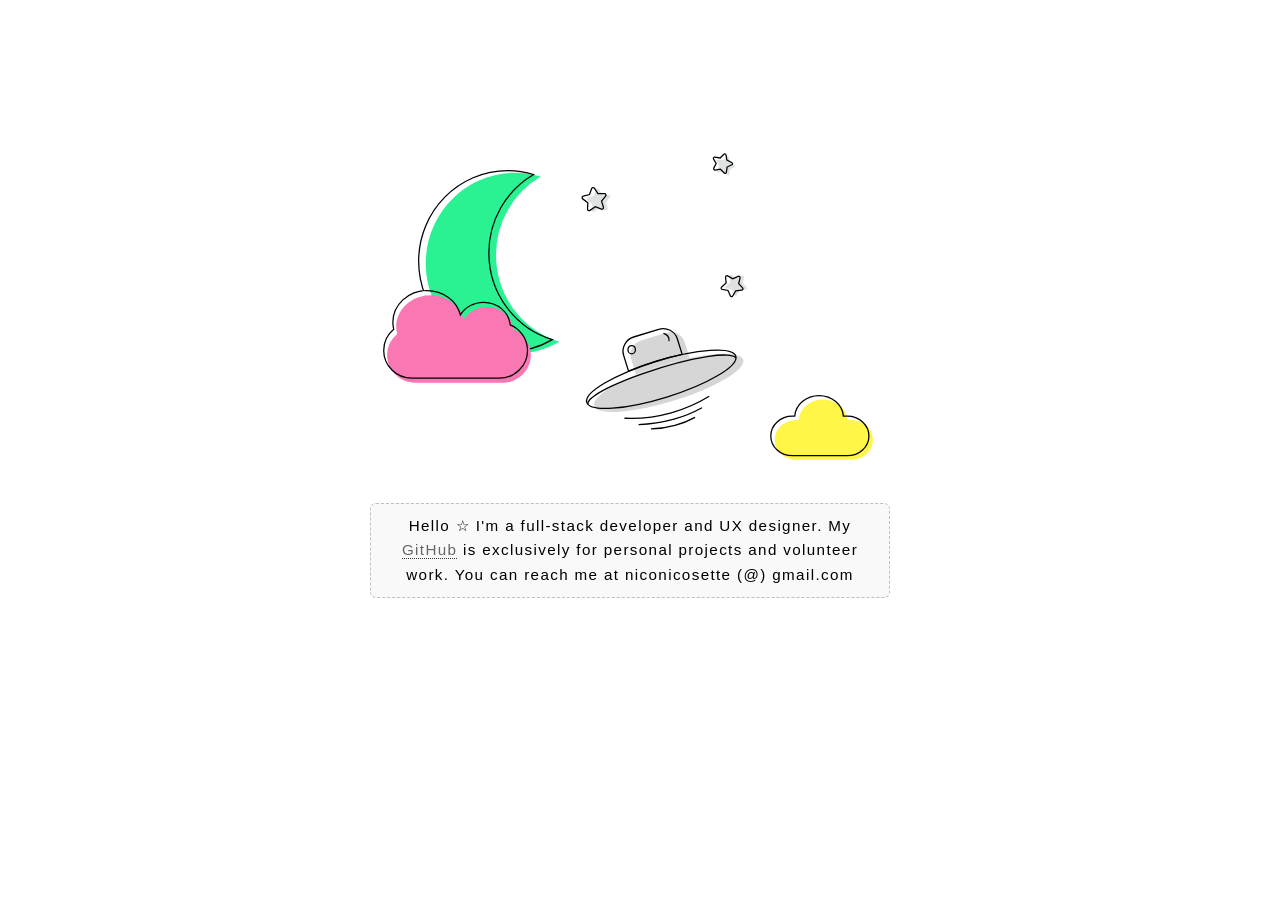
<file: 55/index.html>
<!DOCTYPE html>

<html>
<head>
    <title>niconicosette</title>
    <meta charset="UTF-8" />
    <meta name="description" content="Front-End Developer and UI Designer"/>
    <meta http-equiv="content-script-type" content="text/javascript" />
    <meta http-equiv="content-style-type" content="text/css" />
    <meta http-equiv="content-language" content="en" />
    <meta name="viewport" content="width=device-width, initial-scale=1" />
    <link rel="icon" type="image/png" href="img/ob.png" />
    <link rel="stylesheet" href="style.css" />

<script type="text/javascript" src="https://ajax.googleapis.com/ajax/libs/jquery/1.12.0/jquery.min.js"></script>

<script>
$('html').hide();
$(document).ready(function(){
$('#cover').css('display', 'block');
$('html').show();
$('#cover').delay(300).fadeOut(700);
});
</script>

</head>

<body>
    <div id="cover"></div>
    <div id="content">

        <div id="top">
            <div id="ship"></div>
            <img id="backupbg" src="img/bg.png" />
        </div>

        <div id="words">
        <div id="wordscontent">
            <div id="intro">
                Hello ☆ I'm a full-stack developer and UX designer. My <a href="https://github.com/niconicosette?tab=repositories">GitHub</a> is exclusively for personal projects and volunteer work. You can reach me at niconicosette (@) gmail.com
          
            </div>

        </div>
        </div>
    </div>

</body>

</html>
</file>
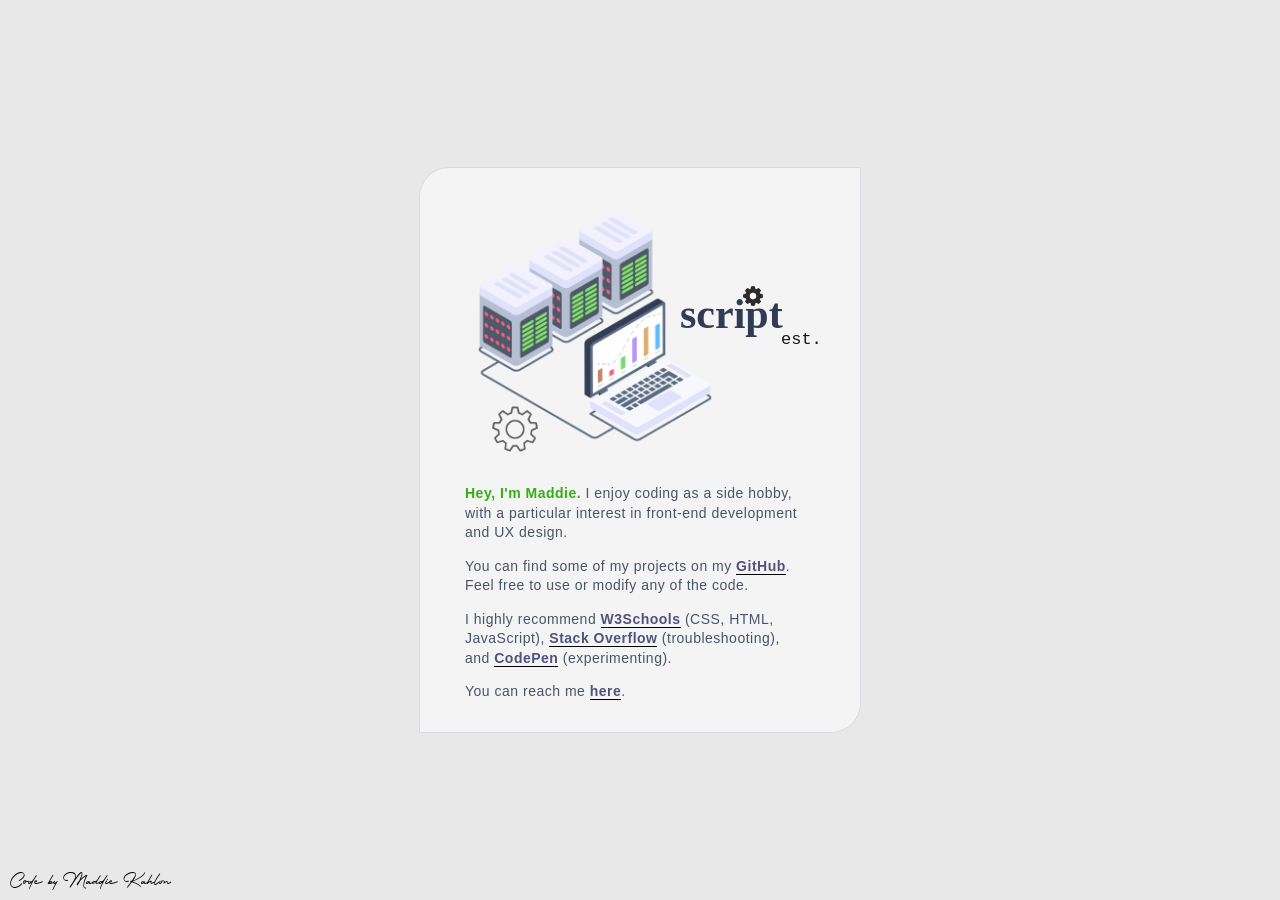
<file: abt7/index.html>
<!DOCTYPE html>
<html>
    <head>
        <!--


Code by Maddie Kahlon


Attributions:
• Favicon → PxHere
• Font → Motterdam by HPTypework


-->
        <title>彡</title>
        <meta charset="UTF-8">
        <meta http-equiv="content-script-type" content="text/javascript">
        <meta http-equiv="content-style-type" content="text/css">
        <meta http-equiv="content-language" content="en">
        <meta name="author" content="scriptest">
        <meta name="viewport" content="width=device-width, initial-scale=1">
        <link rel="icon" type="image/png" href="assets/favi.png">
        <link rel="stylesheet" href="style.css">
    </head>
    <body>
        <div id="content">
            <div id="landing">
                <div id="art">
                    <img id="bot" src="assets/dev.png">
                    <div id="cog1">
                        <img class="cog rotate1" src="assets/cog.png">
                    </div>
                    <div id="cog2">
                        <span class="script">script</span>
                        <span class="est">est.</span>
                        <img class="cog rotate2" src="assets/cog-black.png">
                    </div>
                </div>
                <div id="text-section">
                    <p>
                        <strong>Hey, I'm Maddie.</strong> I enjoy coding as a side hobby, with a particular interest in front-end development and UX design.
                    </p>
                    <p>
                        You can find some of my projects on my <a href="https://scriptest.github.io" class="linked">GitHub</a>. Feel free to use or modify any of the code.
                    </p>
                    <p>
                        I highly recommend <a href="https://www.w3schools.com/" target="_blank" class="linked">W3Schools</a> (CSS, HTML, JavaScript), <a href="https://stackoverflow.com/" target="_blank" class="linked">Stack Overflow</a> (troubleshooting), and <a href="https://codepen.io/pen/" target="_blank" class="linked">CodePen</a> (experimenting). 
                    </p>
                    <p>
                        You can reach me <a href="mailto:maddie.kahlon@proton.me" class="linked">here</a>. 
                        <br>
                        <br>
                    </p>
                </div>
            </div>
            <div class="credit">Code by Maddie Kahlon</div>
        </div>
    </body>
</html>
</file>
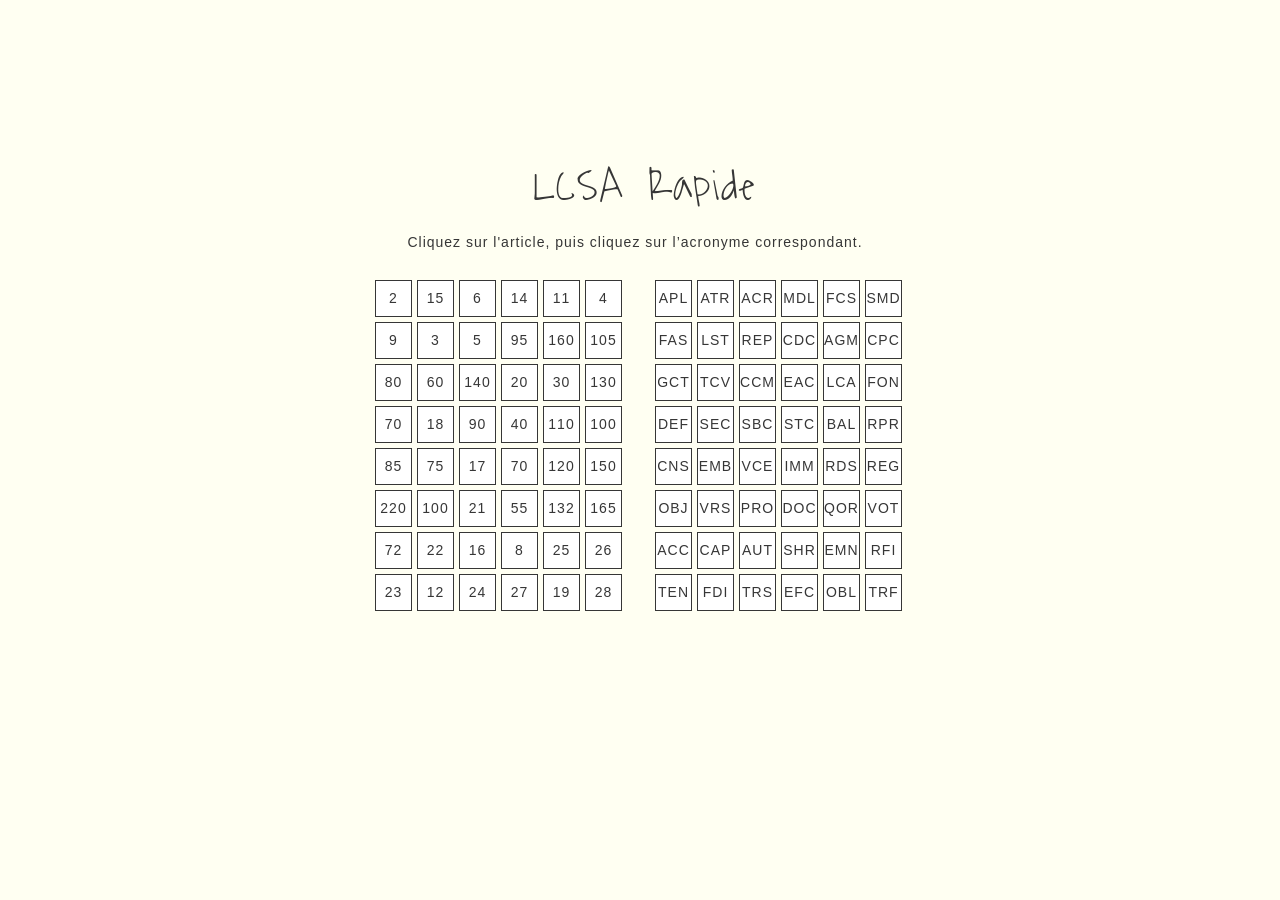
<file: lc/index.html>
<!DOCTYPE html>
<html>
    <head>
        <!--


Code by Maddie Kahlon


Attributions:
• Favicon → PxHere
• Font → Waiting for the Sunrise (Google Fonts)


-->
        <title>彡</title>
        <meta charset="UTF-8">
       <meta name="viewport" content="width=device-width, initial-scale=1">
        <meta http-equiv="content-script-type" content="text/javascript">
        <meta http-equiv="content-style-type" content="text/css">
        <meta http-equiv="content-language" content="en">
        <link href='https://fonts.googleapis.com/css?family=Waiting+for+the+Sunrise' rel='stylesheet' type='text/css'>
        <link rel="icon" type="image/png" href="assets/favi.png">
        <link rel="stylesheet" href="style.css">
        <script type="text/javascript" src="https://ajax.googleapis.com/ajax/libs/jquery/1.12.0/jquery.min.js"></script>
        <script src="script.js"></script>
    </head>
    <body>
        <div id="main">
            <div id="title">LCSA Rapide</div>
            <div id="desc">Cliquez sur l'article, puis cliquez sur l’acronyme correspondant.</div>
            <div id="lcsa">
                <div class="box1">
                    <div class="c1box">19</div>
                    <div class="c2box">2</div>
                </div>
                <div class="box1">
                    <div class="c1box">38</div>
                    <div class="c2box">15</div>
                </div>
                <div class="box1">
                    <div class="c1box">22</div>
                    <div class="c2box">6</div>
                </div>
                <div class="box1">
                    <div class="c1box">12</div>
                    <div class="c2box">14</div>
                </div>
                <div class="box1">
                    <div class="c1box">29</div>
                    <div class="c2box">11</div>
                </div>
                <div class="box1">
                    <div class="c1box">31</div>
                    <div class="c2box">4</div>
                </div>
                <div class="box1">
                    <div class="c1box">46</div>
                    <div class="c2box">9</div>
                </div>
                <div class="box1">
                    <div class="c1box">1</div>
                    <div class="c2box">3</div>
                </div>
                <div class="box1">
                    <div class="c1box">18</div>
                    <div class="c2box">5</div>
                </div>
                <div class="box1">
                    <div class="c1box">6</div>
                    <div class="c2box">95</div>
                </div>
                <div class="box1">
                    <div class="c1box">42</div>
                    <div class="c2box">160</div>
                </div>
                <div class="box1">
                    <div class="c1box">17</div>
                    <div class="c2box">105</div>
                </div>
                <div class="box1">
                    <div class="c1box">5</div>
                    <div class="c2box">80</div>
                </div>
                <div class="box1">
                    <div class="c1box">14</div>
                    <div class="c2box">60</div>
                </div>
                <div class="box1">
                    <div class="c1box">10</div>
                    <div class="c2box">140</div>
                </div>
                <div class="box1">
                    <div class="c1box">11</div>
                    <div class="c2box">20</div>
                </div>
                <div class="box1">
                    <div class="c1box">44</div>
                    <div class="c2box">30</div>
                </div>
                <div class="box1">
                    <div class="c1box">7</div>
                    <div class="c2box">130</div>
                </div>
                <div class="box1">
                    <div class="c1box">13</div>
                    <div class="c2box">70</div>
                </div>
                <div class="box1">
                    <div class="c1box">40</div>
                    <div class="c2box">18</div>
                </div>
                <div class="box1">
                    <div class="c1box">2</div>
                    <div class="c2box">90</div>
                </div>
                <div class="box1">
                    <div class="c1box">16</div>
                    <div class="c2box">40</div>
                </div>
                <div class="box1">
                    <div class="c1box">8</div>
                    <div class="c2box">110</div>
                </div>
                <div class="box1">
                    <div class="c1box">27</div>
                    <div class="c2box">100</div>
                </div>
                <div class="box1">
                    <div class="c1box">24</div>
                    <div class="c2box">85</div>
                </div>
                <div class="box1">
                    <div class="c1box">15</div>
                    <div class="c2box">75</div>
                </div>
                <div class="box1">
                    <div class="c1box">21</div>
                    <div class="c2box">17</div>
                </div>
                <div class="box1">
                    <div class="c1box">4</div>
                    <div class="c2box">70</div>
                </div>
                <div class="box1">
                    <div class="c1box">23</div>
                    <div class="c2box">120</div>
                </div>
                <div class="box1">
                    <div class="c1box">26</div>
                    <div class="c2box">150</div>
                </div>
                <div class="box1">
                    <div class="c1box">3</div>
                    <div class="c2box">220</div>
                </div>
                <div class="box1">
                    <div class="c1box">25</div>
                    <div class="c2box">100</div>
                </div>
                <div class="box1">
                    <div class="c1box">43</div>
                    <div class="c2box">21</div>
                </div>
                <div class="box1">
                    <div class="c1box">30</div>
                    <div class="c2box">55</div>
                </div>
                <div class="box1">
                    <div class="c1box">20</div>
                    <div class="c2box">132</div>
                </div>
                <div class="box1">
                    <div class="c1box">45</div>
                    <div class="c2box">165</div>
                </div>
                <div class="box1">
                    <div class="c1box">32</div>
                    <div class="c2box">72</div>
                </div>
                <div class="box1">
                    <div class="c1box">36</div>
                    <div class="c2box">22</div>
                </div>
                <div class="box1">
                    <div class="c1box">9</div>
                    <div class="c2box">16</div>
                </div>
                <div class="box1">
                    <div class="c1box">28</div>
                    <div class="c2box">8</div>
                </div>
                <div class="box1">
                    <div class="c1box">34</div>
                    <div class="c2box">25</div>
                </div>
                <div class="box1">
                    <div class="c1box">37</div>
                    <div class="c2box">26</div>
                </div>
                <div class="box1">
                    <div class="c1box">35</div>
                    <div class="c2box">23</div>
                </div>
                <div class="box1">
                    <div class="c1box">39</div>
                    <div class="c2box">12</div>
                </div>
                <div class="box1">
                    <div class="c1box">33</div>
                    <div class="c2box">24</div>
                </div>
                <div class="box1">
                    <div class="c1box">41</div>
                    <div class="c2box">27</div>
                </div>
                <div class="box1">
                    <div class="c1box">47</div>
                    <div class="c2box">19</div>
                </div>
                <div class="box1">
                    <div class="c1box">48</div>
                    <div class="c2box">28</div>
                </div>
                <div class="clear"></div>
            </div>
            <div id="latin">
                <div class="box2">
                    <div class="c1box">1</div>
                    <div class="c2box">APL <div class="tooltip">application de la loi (application of the law)</div>
                    </div>
                    <div class="c3box">3</div>
                    <div class="wrong"></div>
                </div>
                <div class="box2">
                    <div class="c1box">2</div>
                    <div class="c2box">ATR <div class="tooltip">attributions de pouvoir (powers and authorities)</div>
                    </div>
                    <div class="c3box">90</div>
                    <div class="wrong"></div>
                </div>
                <div class="box2">
                    <div class="c1box">3</div>
                    <div class="c2box">ACR <div class="tooltip">actions et réclamations (actions and claims)</div>
                    </div>
                    <div class="c3box">220</div>
                    <div class="wrong"></div>
                </div>
                <div class="box2">
                    <div class="c1box">4</div>
                    <div class="c2box">MDL <div class="tooltip">mandat de liquidation (liquidation mandate)</div>
                    </div>
                    <div class="c3box">70</div>
                    <div class="wrong"></div>
                </div>
                <div class="box2">
                    <div class="c1box">5</div>
                    <div class="c2box">FCS <div class="tooltip">fusions et acquisitions (mergers and acquisitions)</div>
                    </div>
                    <div class="c3box">80</div>
                    <div class="wrong"></div>
                </div>
                <div class="box2">
                    <div class="c1box">6</div>
                    <div class="c2box">SMD <div class="tooltip">sociétés en commandite (limited partnerships)</div>
                    </div>
                    <div class="c3box">95</div>
                    <div class="wrong"></div>
                </div>
                <div class="box2">
                    <div class="c1box">7</div>
                    <div class="c2box">FAS <div class="tooltip">fraude et sanctions (fraud and sanctions)</div>
                    </div>
                    <div class="c3box">130</div>
                    <div class="wrong"></div>
                </div>
                <div class="box2">
                    <div class="c1box">8</div>
                    <div class="c2box">LST <div class="tooltip">limites sur les transactions (restrictions on transactions)</div>
                    </div>
                    <div class="c3box">110</div>
                    <div class="wrong"></div>
                </div>
                <div class="box2">
                    <div class="c1box">9</div>
                    <div class="c2box">REP <div class="tooltip">représentation de la société (representation)</div>
                    </div>
                    <div class="c3box">16</div>
                    <div class="wrong"></div>
                </div>
                <div class="box2">
                    <div class="c1box">10</div>
                    <div class="c2box">CDC <div class="tooltip">conditions de dissolution (dissolution conditions)</div>
                    </div>
                    <div class="c3box">140</div>
                    <div class="wrong"></div>
                </div>
                <div class="box2">
                    <div class="c1box">11</div>
                    <div class="c2box">AGM <div class="tooltip">assemblée générale (general meetings)</div>
                    </div>
                    <div class="c3box">20</div>
                    <div class="wrong"></div>
                </div>
                <div class="box2">
                    <div class="c1box">12</div>
                    <div class="c2box">CPC <div class="tooltip">contrats préconstitutifs (pre-incorporation contracts)</div>
                    </div>
                    <div class="c3box">14</div>
                    <div class="wrong"></div>
                </div>
                <div class="box2">
                    <div class="c1box">13</div>
                    <div class="c2box">GCT <div class="tooltip">garanties de conformité (compliance guarantees)</div>
                    </div>
                    <div class="c3box">70</div>
                    <div class="wrong"></div>
                </div>
                <div class="box2">
                    <div class="c1box">14</div>
                    <div class="c2box">TCV <div class="tooltip">transfert de contrôle de la société (transfer of control)</div>
                    </div>
                    <div class="c3box">60</div>
                    <div class="wrong"></div>
                </div>
                <div class="box2">
                    <div class="c1box">15</div>
                    <div class="c2box">CCM <div class="tooltip">contrats commerciaux (commercial contracts)</div>
                    </div>
                    <div class="c3box">75</div>
                    <div class="wrong"></div>
                </div>
                <div class="box2">
                    <div class="c1box">16</div>
                    <div class="c2box">EAC <div class="tooltip">exercice d’activités commerciales (conducting commercial activities)</div>
                    </div>
                    <div class="c3box">40</div>
                    <div class="wrong"></div>
                </div>
                <div class="box2">
                    <div class="c1box">17</div>
                    <div class="c2box">LCA <div class="tooltip">liabilité civile des administrateurs (civil liability of directors)</div>
                    </div>
                    <div class="c3box">105</div>
                    <div class="wrong"></div>
                </div>
                <div class="box2">
                    <div class="c1box">18</div>
                    <div class="c2box">FON <div class="tooltip">fondateurs (founders)</div>
                    </div>
                    <div class="c3box">5</div>
                    <div class="wrong"></div>
                </div>
                <div class="box2">
                    <div class="c1box">19</div>
                    <div class="c2box">DEF <div class="tooltip">définitions (definitions)</div>
                    </div>
                    <div class="c3box">2</div>
                    <div class="wrong"></div>
                </div>
                <div class="box2">
                    <div class="c1box">20</div>
                    <div class="c2box">SEC <div class="tooltip">sécurité et confidentialité (security and confidentiality)</div>
                    </div>
                    <div class="c3box">132</div>
                    <div class="wrong"></div>
                </div>
                <div class="box2">
                    <div class="c1box">21</div>
                    <div class="c2box">SBC <div class="tooltip">conseil d’administration (board of directors)</div>
                    </div>
                    <div class="c3box">17</div>
                    <div class="wrong"></div>
                </div>
                <div class="box2">
                    <div class="c1box">22</div>
                    <div class="c2box">STC <div class="tooltip">statuts constitutifs (constitutional statutes)</div>
                    </div>
                    <div class="c3box">6</div>
                    <div class="wrong"></div>
                </div>
                <div class="box2">
                    <div class="c1box">23</div>
                    <div class="c2box">BAL <div class="tooltip">balances et audits financiers (balances and financial audits)</div>
                    </div>
                    <div class="c3box">120</div>
                    <div class="wrong"></div>
                </div>
                <div class="box2">
                    <div class="c1box">24</div>
                    <div class="c2box">RPR <div class="tooltip">répartition des bénéfices (profit distribution)</div>
                    </div>
                    <div class="c3box">85</div>
                    <div class="wrong"></div>
                </div>
                <div class="box2">
                    <div class="c1box">25</div>
                    <div class="c2box">CNS <div class="tooltip">conférences et communications (conferences and communications)</div>
                    </div>
                    <div class="c3box">100</div>
                    <div class="wrong"></div>
                </div>
                <div class="box2">
                    <div class="c1box">26</div>
                    <div class="c2box">EMB <div class="tooltip">emplacement des bureaux sociaux (location of corporate offices)</div>
                    </div>
                    <div class="c3box">150</div>
                    <div class="wrong"></div>
                </div>
                <div class="box2">
                    <div class="c1box">27</div>
                    <div class="c2box">VCE <div class="tooltip">vérification des comptes (account auditing)</div>
                    </div>
                    <div class="c3box">100</div>
                    <div class="wrong"></div>
                </div>
                <div class="box2">
                    <div class="c1box">28</div>
                    <div class="c2box">IMM <div class="tooltip">immatriculation (registration)</div>
                    </div>
                    <div class="c3box">8</div>
                    <div class="wrong"></div>
                </div>
                <div class="box2">
                    <div class="c1box">29</div>
                    <div class="c2box">RDS <div class="tooltip">réservation de dénomination sociale (reservation of corporate name)</div>
                    </div>
                    <div class="c3box">11</div>
                    <div class="wrong"></div>
                </div>
                <div class="box2">
                    <div class="c1box">30</div>
                    <div class="c2box">REG <div class="tooltip">registres des actionnaires (shareholder registers)</div>
                    </div>
                    <div class="c3box">55</div>
                    <div class="wrong"></div>
                </div>
                <div class="box2">
                    <div class="c1box">31</div>
                    <div class="c2box">OBJ <div class="tooltip">objet (object of the company)</div>
                    </div>
                    <div class="c3box">4</div>
                    <div class="wrong"></div>
                </div>
                <div class="box2">
                    <div class="c1box">32</div>
                    <div class="c2box">VRS <div class="tooltip">validité des registres sociaux (validity of corporate records)</div>
                    </div>
                    <div class="c3box">72</div>
                    <div class="wrong"></div>
                </div>
                <div class="box2">
                    <div class="c1box">33</div>
                    <div class="c2box">PRO <div class="tooltip">procès-verbaux (minutes)</div>
                    </div>
                    <div class="c3box">24</div>
                    <div class="wrong"></div>
                </div>
                <div class="box2">
                    <div class="c1box">34</div>
                    <div class="c2box">DOC <div class="tooltip">conservation des documents (document retention)</div>
                    </div>
                    <div class="c3box">25</div>
                    <div class="wrong"></div>
                </div>
                <div class="box2">
                    <div class="c1box">35</div>
                    <div class="c2box">QOR <div class="tooltip">quorum (quorum)</div>
                    </div>
                    <div class="c3box">23</div>
                    <div class="wrong"></div>
                </div>
                <div class="box2">
                    <div class="c1box">36</div>
                    <div class="c2box">VOT <div class="tooltip">vote des actionnaires (shareholder voting)</div>
                    </div>
                    <div class="c3box">22</div>
                    <div class="wrong"></div>
                </div>
                <div class="box2">
                    <div class="c1box">37</div>
                    <div class="c2box">ACC <div class="tooltip">accès aux registres (access to records)</div>
                    </div>
                    <div class="c3box">26</div>
                    <div class="wrong"></div>
                </div>
                <div class="box2">
                    <div class="c1box">38</div>
                    <div class="c2box">CAP <div class="tooltip">capacité de la société (company's capacity)</div>
                    </div>
                    <div class="c3box">15</div>
                    <div class="wrong"></div>
                </div>
                <div class="box2">
                    <div class="c1box">39</div>
                    <div class="c2box">AUT <div class="tooltip">autorisations (authorizations)</div>
                    </div>
                    <div class="c3box">12</div>
                    <div class="wrong"></div>
                </div>
                <div class="box2">
                    <div class="c1box">40</div>
                    <div class="c2box">SHR <div class="tooltip">actionnaires (shareholders)</div>
                    </div>
                    <div class="c3box">18</div>
                    <div class="wrong"></div>
                </div>
                <div class="box2">
                    <div class="c1box">41</div>
                    <div class="c2box">EMN <div class="tooltip">émission d’actions (issuance of shares)</div>
                    </div>
                    <div class="c3box">27</div>
                    <div class="wrong"></div>
                </div>
                <div class="box2">
                    <div class="c1box">42</div>
                    <div class="c2box">RFI <div class="tooltip">régime fiscal des sociétés (corporate tax regime)</div>
                    </div>
                    <div class="c3box">160</div>
                    <div class="wrong"></div>
                </div>
                <div class="box2">
                    <div class="c1box">43</div>
                    <div class="c2box">TEN <div class="tooltip">tenue des assemblées (holding meetings)</div>
                    </div>
                    <div class="c3box">21</div>
                    <div class="wrong"></div>
                </div>
                <div class="box2">
                    <div class="c1box">44</div>
                    <div class="c2box">FDI <div class="tooltip">dividendes (dividends)</div>
                    </div>
                    <div class="c3box">30</div>
                    <div class="wrong"></div>
                </div>
                <div class="box2">
                    <div class="c1box">45</div>
                    <div class="c2box">TRS <div class="tooltip">transactions avec des sociétés étrangères (transactions with foreign companies)</div>
                    </div>
                    <div class="c3box">165</div>
                    <div class="wrong"></div>
                </div>
                <div class="box2">
                    <div class="c1box">46</div>
                    <div class="c2box">EFC <div class="tooltip">effet du certificat (effect of the certificate)</div>
                    </div>
                    <div class="c3box">9</div>
                    <div class="wrong"></div>
                </div>
                <div class="box2">
                    <div class="c1box">47</div>
                    <div class="c2box">OBL <div class="tooltip">obligations générales (general obligations)</div>
                    </div>
                    <div class="c3box">19</div>
                    <div class="wrong"></div>
                </div>
                <div class="box2">
                    <div class="c1box">48</div>
                    <div class="c2box">TRF <div class="tooltip">transfert d’actions (transfer of shares)</div>
                    </div>
                    <div class="c3box">28</div>
                    <div class="wrong"></div>
                </div>
                <div class="clear"></div>
            </div>
            <div class="clear"></div>
        </div>
        <div id="counter">counter</div>
        <div id="x">x</div>
    </body>
</html>
</file>
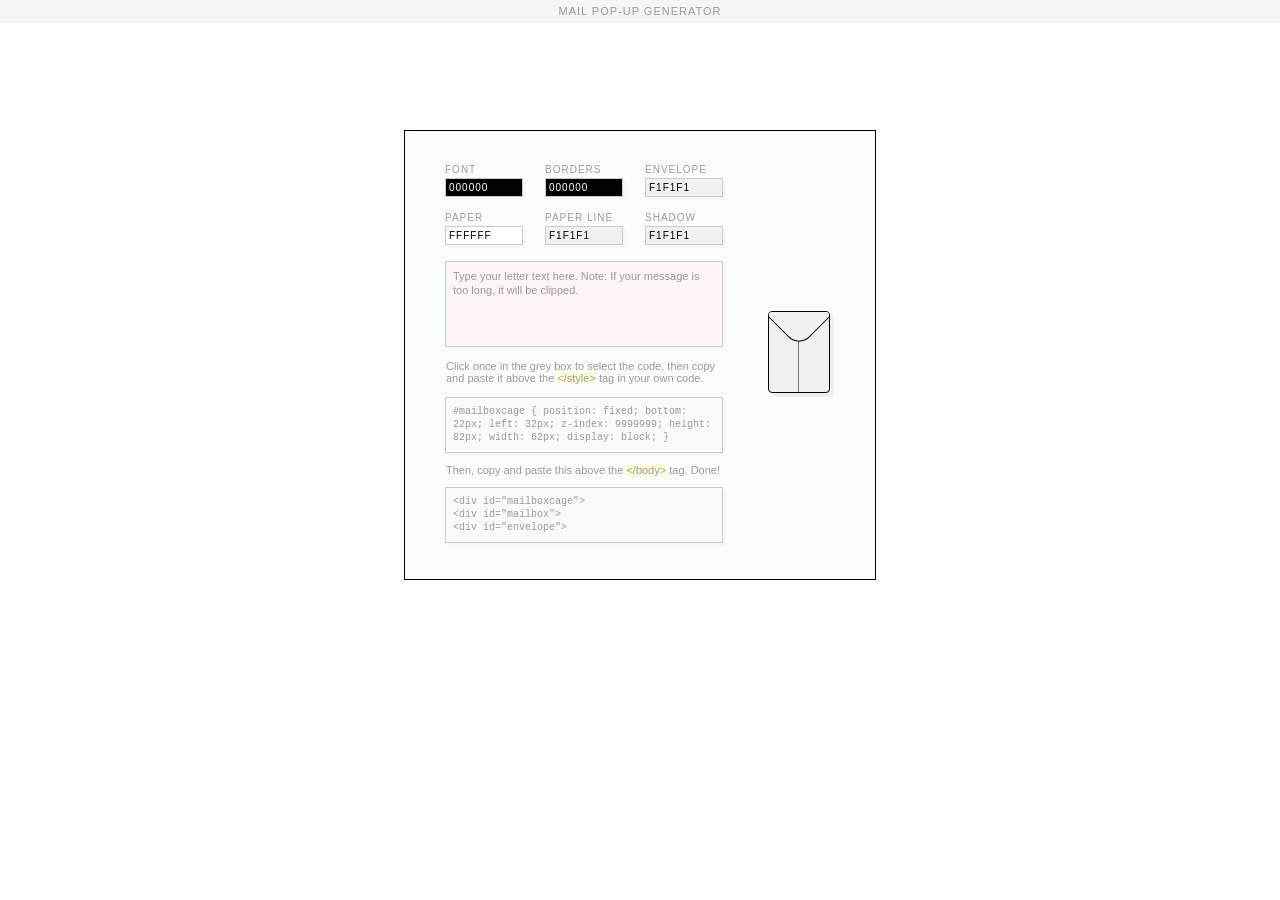
<file: pop/index.html>
<!DOCTYPE html>
<html>
    <head>
        <!--


Code by Maddie Kahlon


Attributions:
• Favicon → PxHere
• JavaScript Color Picker → jscolor


-->
        <title>彡</title>
        <meta charset="UTF-8">
        <link rel="icon" type="image/png" href="assets/favi.png">
        <link href="mg.css" rel="stylesheet">
       <meta content="width=device-width, initial-scale=0.8" name="viewport">
    </head>
    <body onclick="test(); cod()" onkeypress="test(); cod()" onkeyup="test(); cod()" onmousemove="test(); cod()">
        <div id="interface">
            <div id="mailboxcage">
                <div id="mailbox">
                    <div id="whitecover"></div>
                    <div id="envelope">
                        <div id="middleline"></div>
                        <div id="intriangle"></div>
                        <div id="intriangle2"></div>
                    </div>
                    <div id="outtriangle"></div>
                    <div id="paper">
                        <div class="paperline"></div>
                        <div class="paperline"></div>
                        <div class="paperline"></div>
                    </div>
                    <div id="bigpapercontainer">
                        <div id="bigpaper">
                            <div id="bigpapertext"> Type your letter text here. Note: If your message is too long, it will be clipped. </div>
                            <div class="bigpaperline"></div>
                            <div class="bigpaperline"></div>
                            <div class="bigpaperline"></div>
                            <div class="bigpaperline"></div>
                            <div class="bigpaperline"></div>
                            <div class="bigpaperline"></div>
                            <div class="bigpaperline"></div>
                            <div class="bigpaperline"></div>
                            <div class="bigpaperline"></div>
                            <div class="bigpaperline"></div>
                            <div class="bigpaperline"></div>
                            <div class="bigpaperline"></div>
                            <div class="bigpaperline"></div>
                            <div class="bigpaperline"></div>
                            <div class="bigpaperline"></div>
                            <div class="bigpaperline"></div>
                            <div class="bigpaperline"></div>
                            <div class="bigpaperline"></div>
                            <div class="bigpaperline"></div>
                        </div>
                    </div>
                </div>
                <div id="coverletter"></div>
            </div>
            <div id="coral-set">
                <div id="controls">
                    <form>
                        <div class="buttonbox">
                            <div class="buttontitle"> Font </div>
                            <input class="jscolor" id="fontf" name="fontf" type="text" value="#000000">
                        </div>
                        <div class="buttonbox">
                            <div class="buttontitle"> Borders </div>
                            <input class="jscolor" id="bordersf" name="bordersf" type="text" value="#000000">
                        </div>
                        <div class="buttonbox">
                            <div class="buttontitle"> Envelope </div>
                            <input class="jscolor" id="envelopef" name="envelopef" type="text" value="#F1F1F1">
                        </div>
                        <div class="buttonbox">
                            <div class="buttontitle"> Paper </div>
                            <input class="jscolor" id="paperf" name="paperf" type="text" value="#FFFFFF">
                        </div>
                        <div class="buttonbox">
                            <div class="buttontitle"> Paper Line </div>
                            <input class="jscolor" id="paperlinesf" name="paperlinesf" type="text" value="#F1F1F1">
                        </div>
                        <div class="buttonbox">
                            <div class="buttontitle"> Shadow </div>
                            <input class="jscolor" id="shadowf" name="shadowf" type="text" value="#F1F1F1">
                        </div>
                        <textarea id="coral-txt">Type your letter text here. Note: If your message is too long, it will be clipped.</textarea>
                    </form>
                </div>
            </div>
            <div id="txt1-set">
                <div class="txt1"> Click once in the grey box to select the code, then copy and paste it above the <strong>&lt;/style&gt;</strong> tag in your own code. </div>
                <div id="stylecode"> #mailboxcage &lcub; position: fixed; bottom: 22px; left: 32px; z-index: 9999999; height: 82px; width: 62px; display: block; &rcub; <br>
                    <br> #mailbox &lcub; cursor: pointer; &rcub; <br>
                    <br> #envelope &lcub; position: absolute; width: 60px; height: 80px; background: #F1F1F1; border-left: 1px solid #000000; border-right: 1px solid #000000; border-bottom: 1px solid #000000; border-top: 1px solid #000000; -webkit-border-radius: 4px; -moz-border-radius: 4px; border-radius: 4px; overflow: hidden; box-shadow: 4px 4px 1px #F1F1F1; z-index: 10; &rcub; <br>
                    <br> #middleline &lcub; height: 80px; width: 1px; background:#000000; position: absolute; margin: 0 0 0 29px; opacity: 0.5; &rcub; <br>
                    <br> #intriangle &lcub; position: absolute; width: 60px; height: 60px; border: 1px solid #000000; -webkit-border-radius: 15px; -moz-border-radius: 15px; border-radius: 15px; background: #F1F1F1; margin: -39px 0 0 -1px; -ms-transform: rotate(45deg); -webkit-transform: rotate(45deg); transform: rotate(45deg); &rcub; <br>
                    <br> #outtriangle &lcub; position: absolute; margin:-20px 0 0 5px; width: 50px; height: 50px; border: 1px solid #000000; -webkit-border-radius: 15px; -moz-border-radius: 15px; border-radius: 15px; background: #F1F1F1; -ms-transform: rotate(45deg); -webkit-transform: rotate(45deg); transform: rotate(45deg); z-index: 8; opacity: 0; &rcub; <br>
                    <br> #paper &lcub; position: absolute; z-index: 9; margin:-15px 0 0 0; width: 60px; height: 40px; border: 1px solid #000000; background: #FFFFFF; -webkit-border-radius: 3px; -moz-border-radius: 3px; border-radius: 3px; opacity: 0; overflow: hidden; &rcub; <br>
                    <br> .paperline &lcub; width: 40px; height: 1px; background:#F1F1F1; margin: 4px 0 -2px 10px; &rcub; <br>
                    <br> #bigpapercontainer &lcub; position: absolute; margin:-125px 0 0 100px; opacity: 0; transition: all 0.5s ease-in-out; &rcub; <br>
                    <br> #bigpaper &lcub; border: 1px solid #000000; background: #FFFFFF; -webkit-border-radius: 4px; -moz-border-radius: 4px; border-radius: 4px; box-shadow: 4px 4px 1px #F1F1F1; overflow: hidden; width: 120px; height: 160px; &rcub; <br>
                    <br> #bigpapertext &lcub; position: absolute; z-index: 11; margin: 5px 0 0 10px; font-family: arial; font-size: 10px; line-height: 13px; overflow: hidden; color: #000000; width: 100px; height: 140px; &rcub; <br>
                    <br> .bigpaperline &lcub; width: 120px; height: 1px; background: #F1F1F1; margin-top: 7px; &rcub; <br>
                    <br> #coverletter &lcub; position: absolute; width: 130px; height: 170px; margin: -125px 0 0 100px; opacity: 0; &rcub; <br>
                    <br> #mailbox: hover #outtriangle &lcub; opacity: 1; &rcub; <br>
                    <br> #mailbox: hover #intriangle &lcub; background: #FFFFFF; margin: -43px 0 0 -1px; border-radius: 20px; &rcub; <br>
                    <br> #mailbox: hover #envelope &lcub; border-top: 1px solid #FFFFFF; &rcub; <br>
                    <br> #mailbox: hover #paper &lcub; opacity: 1; &rcub; <br>
                    <br> #mailbox: hover #bigpapercontainer &lcub; opacity: 1; margin: -130px 0 0 100px; &rcub;
                </div>
            </div>
            <div id="txt2-set">
                <div class="txt2"> Then, copy and paste this above the <strong>&lt;/body&gt;</strong> tag. Done!</div>
                <div id="bodycode"> &lt;div id&equals;"mailboxcage"&gt; <br> &lt;div id&equals;"mailbox"&gt; <br> &lt;div id&equals;"envelope"&gt; <br> &lt;div id&equals;"middleline"&gt;&lt;/div&gt; <br> &lt;div id&equals;"intriangle"&gt;&lt;/div&gt; <br> &lt;/div&gt; <br> &lt;div id&equals;"outtriangle"&gt;&lt;/div&gt; <br> &lt;div id&equals;"paper"&gt; <br> &lt;div class&equals;"paperline"&gt;&lt;/div&gt; <br> &lt;div class&equals;"paperline"&gt;&lt;/div&gt; <br> &lt;div class&equals;"paperline"&gt;&lt;/div&gt; <br> &lt;/div&gt; <br> &lt;div id&equals;"bigpapercontainer"&gt; <br> &lt;div id&equals;"bigpaper"&gt; <br> &lt;div id&equals;"bigpapertext"&gt;Type your letter text here. Note: If your message is too long, it will be clipped.&lt;/div&gt; <br> &lt;div class&equals;"bigpaperline"&gt;&lt;/div&gt; <br> &lt;div class&equals;"bigpaperline"&gt;&lt;/div&gt; <br> &lt;div class&equals;"bigpaperline"&gt;&lt;/div&gt; <br> &lt;div class&equals;"bigpaperline"&gt;&lt;/div&gt; <br> &lt;div class&equals;"bigpaperline"&gt;&lt;/div&gt; <br> &lt;div class&equals;"bigpaperline"&gt;&lt;/div&gt; <br> &lt;div class&equals;"bigpaperline"&gt;&lt;/div&gt; <br> &lt;div class&equals;"bigpaperline"&gt;&lt;/div&gt; <br> &lt;div class&equals;"bigpaperline"&gt;&lt;/div&gt; <br> &lt;div class&equals;"bigpaperline"&gt;&lt;/div&gt; <br> &lt;div class&equals;"bigpaperline"&gt;&lt;/div&gt; <br> &lt;div class&equals;"bigpaperline"&gt;&lt;/div&gt; <br> &lt;div class&equals;"bigpaperline"&gt;&lt;/div&gt; <br> &lt;div class&equals;"bigpaperline"&gt;&lt;/div&gt; <br> &lt;div class&equals;"bigpaperline"&gt;&lt;/div&gt; <br> &lt;div class&equals;"bigpaperline"&gt;&lt;/div&gt; <br> &lt;div class&equals;"bigpaperline"&gt;&lt;/div&gt; <br> &lt;div class&equals;"bigpaperline"&gt;&lt;/div&gt; <br> &lt;div class&equals;"bigpaperline"&gt;&lt;/div&gt; <br> &lt;/div&gt; <br> &lt;/div&gt; <br> &lt;/div&gt; <br> &lt;div id&equals;"coverletter"&gt;&lt;/div&gt; <br> &lt;/div&gt; </div>
            </div>
            <div id="thn"></div>
        </div>
        <div id="icarus"> Mail Pop-Up Generator </div>
        <div id="ftt"></div>
        <script src="mg.js"></script>
        <script src="jscolor.js"></script>
    </body>
</html>
</file>
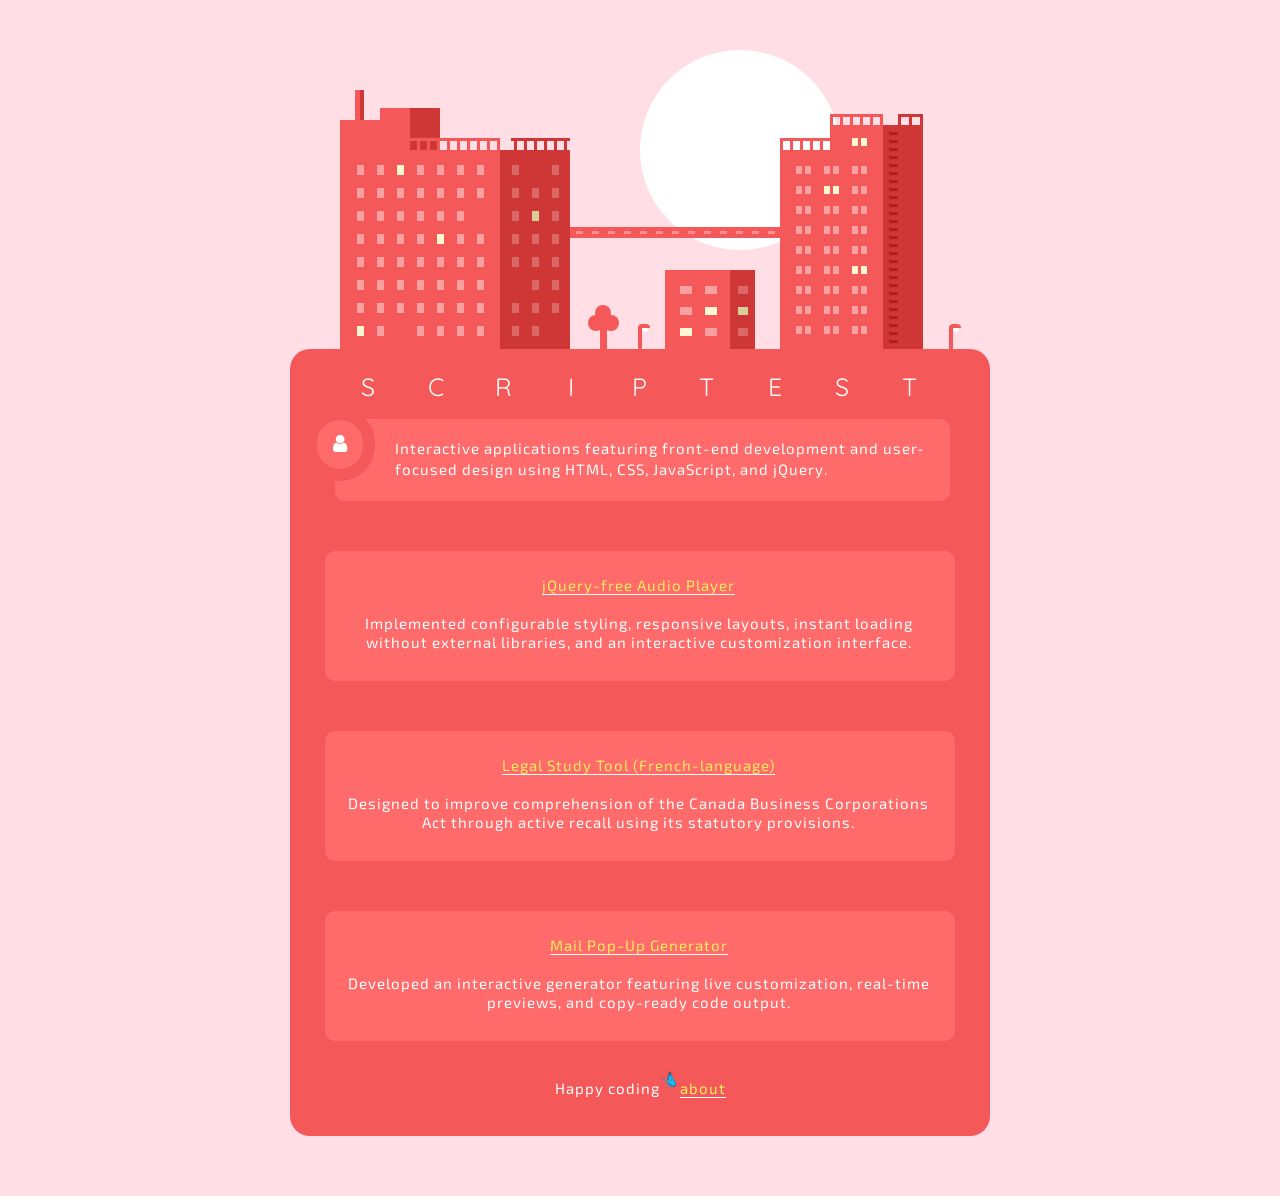
<file: sic/index.html>
<!DOCTYPE html>
<html>
    <head>
        <!--


Code by Maddie Kahlon


Attributions:
• Favicon → PxHere
• User Icon → Font Awesome
• Fonts → Exo 2 & Quicksand (Google Fonts)


-->
        <title>彡</title>
        <meta charset="UTF-8">
        <meta http-equiv="content-script-type" content="text/javascript">
        <meta http-equiv="content-style-type" content="text/css">
        <meta http-equiv="content-language" content="en">
        <meta name="viewport" content="width=device-width, initial-scale=1">
        <link href="https://fonts.googleapis.com/css?family=Exo+2:400,200,600italic|Quicksand" rel="stylesheet">
        <link rel="icon" type="image/png" href="assets/favi.png">
        <link rel="stylesheet" href="https://maxcdn.bootstrapcdn.com/font-awesome/4.5.0/css/font-awesome.min.css">
        <link href="ct.css" rel="stylesheet">
    </head>
    <body>
        <div id="main">
            <div id="city">
                <div id="sun"></div>
                <div id="citybase">
                    <div id="baseborder">
                        <div id="toptitle">
                            <div class="topletter">S</div>
                            <div class="topletter">C</div>
                            <div class="topletter">R</div>
                            <div class="topletter">I</div>
                            <div class="topletter">P</div>
                            <div class="topletter">T</div>
                            <div class="topletter">E</div>
                            <div class="topletter">S</div>
                            <div class="topletter">T</div>
                            <div class="clr"></div>
                        </div>
                        <div id="subtitle"> Interactive applications featuring front-end development and user-focused design using HTML, CSS, JavaScript, and jQuery </div>
                        <div class="blurb">
                            <div class="blurbicon">
                                <i class="fa fa-user"></i>
                            </div> Interactive applications featuring front-end development and user-focused design using HTML, CSS, JavaScript, and jQuery. <div class="clr"></div>
                        </div>
                        <div id="projects">
                            <div class="prj2">
                                <a href="https://scriptest.github.io/sp/mtp/main.html" target="_blank">jQuery-free Audio Player</a>
                                <br>
                                <br> Implemented configurable styling, responsive layouts, instant loading without external libraries, and an interactive customization interface.
                            </div>
                            <div class="prj2">
                                <a href="https://scriptest.github.io/sp/LCSA/" target="_blank">Legal Study Tool (French-language)</a>
                                <br>
                                <br> Designed to improve comprehension of the Canada Business Corporations Act through active recall using its statutory provisions.
                            </div>
                            <div class="prj2">
                                <a href="https://scriptest.github.io/sp/pop-up" target="_blank">Mail Pop-Up Generator</a>
                                <br>
                                <br> Developed an interactive generator featuring live customization, real-time previews, and copy-ready code output.
                            </div>
                        </div>
                    </div>
                    <div id="bottomspace">
                        <div id="copyr">Happy coding &nbsp; &nbsp; <a href="https://scriptest.github.io/abt/">about</a>
                            <div class="citybase-img">
                                <img src="assets/script.gif">
                            </div>
                        </div>
                    </div>
                </div>
                <div id="b1">
                    <div id="b1box1"></div>
                    <div id="b1box2"></div>
                    <div id="b1box3"></div>
                    <div id="b1box4"></div>
                    <div id="b1box5"></div>
                    <div id="b1box6"></div>
                    <div id="b1box7"></div>
                    <div id="b1box8"></div>
                    <div id="b1railingcage">
                        <div class="b1frontrail"></div>
                        <div class="b1backrail"></div>
                        <div class="b1frontbar"></div>
                        <div class="b1frontbar"></div>
                        <div class="b1frontbar"></div>
                        <div class="b1frontbar"></div>
                        <div class="b1frontbar"></div>
                        <div class="b1frontbar"></div>
                        <div class="b1frontbar"></div>
                        <div class="b1frontbar"></div>
                        <div class="b1frontbar"></div>
                        <div class="b1frontbar"></div>
                        <div class="b1backbar"></div>
                        <div class="b1backbar"></div>
                        <div class="b1backbar"></div>
                        <div class="b1backbar"></div>
                        <div class="b1backbar"></div>
                        <div class="b1backbar"></div>
                        <div class="clr"></div>
                    </div>
                    <div id="b1cloud1"></div>
                    <div id="b1cloud2"></div>
                    <div id="b1windowcage">
                        <div class="b1window"></div>
                        <div class="b1window"></div>
                        <div class="b1windowy"></div>
                        <div class="b1window"></div>
                        <div class="b1window"></div>
                        <div class="b1window"></div>
                        <div class="b1window"></div>
                        <div class="b1window"></div>
                        <div class="b1window"></div>
                        <div class="b1window"></div>
                        <div class="b1window"></div>
                        <div class="b1window"></div>
                        <div class="b1window"></div>
                        <div class="b1window"></div>
                        <div class="b1window"></div>
                        <div class="b1window"></div>
                        <div class="b1window"></div>
                        <div class="b1window"></div>
                        <div class="b1window"></div>
                        <div class="b1window"></div>
                        <div class="b1windowd"></div>
                        <div class="b1window"></div>
                        <div class="b1window"></div>
                        <div class="b1window"></div>
                        <div class="b1window"></div>
                        <div class="b1windowy"></div>
                        <div class="b1window"></div>
                        <div class="b1window"></div>
                        <div class="b1window"></div>
                        <div class="b1window"></div>
                        <div class="b1window"></div>
                        <div class="b1window"></div>
                        <div class="b1window"></div>
                        <div class="b1window"></div>
                        <div class="b1window"></div>
                        <div class="b1window"></div>
                        <div class="b1window"></div>
                        <div class="b1window"></div>
                        <div class="b1window"></div>
                        <div class="b1window"></div>
                        <div class="b1window"></div>
                        <div class="b1window"></div>
                        <div class="b1window"></div>
                        <div class="b1window"></div>
                        <div class="b1window"></div>
                        <div class="b1window"></div>
                        <div class="b1window"></div>
                        <div class="b1window"></div>
                        <div class="b1window"></div>
                        <div class="b1windowy"></div>
                        <div class="b1window"></div>
                        <div class="b1windowd"></div>
                        <div class="b1window"></div>
                        <div class="b1window"></div>
                        <div class="b1window"></div>
                        <div class="b1window"></div>
                        <div class="clr"></div>
                    </div>
                    <div id="b1windowcage2">
                        <div class="b1window2"></div>
                        <div class="b1windowd2"></div>
                        <div class="b1window2"></div>
                        <div class="b1window2"></div>
                        <div class="b1window2"></div>
                        <div class="b1window2"></div>
                        <div class="b1window2"></div>
                        <div class="b1window2y"></div>
                        <div class="b1window2"></div>
                        <div class="b1window2"></div>
                        <div class="b1window2"></div>
                        <div class="b1window2"></div>
                        <div class="b1window2"></div>
                        <div class="b1window2"></div>
                        <div class="b1window2"></div>
                        <div class="b1windowd2"></div>
                        <div class="b1window2"></div>
                        <div class="b1window2"></div>
                        <div class="b1window2"></div>
                        <div class="b1window2"></div>
                        <div class="b1window2"></div>
                        <div class="b1window2"></div>
                        <div class="b1window2"></div>
                        <div class="b1windowd2"></div>
                        <div class="clr"></div>
                    </div>
                </div>
                <div id="b2">
                    <div id="b2box1"></div>
                    <div id="b2box2"></div>
                    <div id="b2box3"></div>
                    <div id="b2box4"></div>
                    <div id="b2railingcage">
                        <div class="b2frontrail"></div>
                        <div class="b2frontbar"></div>
                        <div class="b2frontbar"></div>
                        <div class="b2frontbar"></div>
                        <div class="b2frontbar"></div>
                        <div class="b2frontbar"></div>
                        <div class="clr"></div>
                    </div>
                    <div id="b2railingcage2">
                        <div class="b2frontrail2"></div>
                        <div class="b2frontbar2"></div>
                        <div class="b2frontbar2"></div>
                        <div class="b2frontbar2"></div>
                        <div class="b2frontbar2"></div>
                        <div class="b2frontbar2"></div>
                        <div class="b2frontbar2"></div>
                        <div class="b2frontrail2d"></div>
                        <div class="b2frontbar2d"></div>
                        <div class="b2frontbar2d"></div>
                        <div class="b2frontbar2d"></div>
                        <div class="clr"></div>
                    </div>
                    <div id="b2laddercage">
                        <div class="b2ladderstep"></div>
                        <div class="b2ladderstep"></div>
                        <div class="b2ladderstep"></div>
                        <div class="b2ladderstep"></div>
                        <div class="b2ladderstep"></div>
                        <div class="b2ladderstep"></div>
                        <div class="b2ladderstep"></div>
                        <div class="b2ladderstep"></div>
                        <div class="b2ladderstep"></div>
                        <div class="b2ladderstep"></div>
                        <div class="b2ladderstep"></div>
                        <div class="b2ladderstep"></div>
                        <div class="b2ladderstep"></div>
                        <div class="b2ladderstep"></div>
                        <div class="b2ladderstep"></div>
                        <div class="b2ladderstep"></div>
                        <div class="b2ladderstep"></div>
                        <div class="b2ladderstep"></div>
                        <div class="b2ladderstep"></div>
                        <div class="b2ladderstep"></div>
                        <div class="b2ladderstep"></div>
                        <div class="b2ladderstep"></div>
                        <div class="b2ladderstep"></div>
                        <div class="b2ladderstep"></div>
                        <div class="b2ladderstep"></div>
                        <div class="b2ladderstep"></div>
                        <div class="b2ladderstep"></div>
                    </div>
                    <div id="b2windowcage">
                        <div class="b2windowframe">
                            <div class="b2window1"></div>
                            <div class="b2window2"></div>
                            <div class="clr"></div>
                        </div>
                        <div class="b2windowframe">
                            <div class="b2window1"></div>
                            <div class="b2window2"></div>
                            <div class="clr"></div>
                        </div>
                        <div class="b2windowframe">
                            <div class="b2window1"></div>
                            <div class="b2window2"></div>
                            <div class="clr"></div>
                        </div>
                        <div class="b2windowframe">
                            <div class="b2window1"></div>
                            <div class="b2window2"></div>
                            <div class="clr"></div>
                        </div>
                        <div class="b2windowframe">
                            <div class="b2window1y"></div>
                            <div class="b2window2y"></div>
                            <div class="clr"></div>
                        </div>
                        <div class="b2windowframe">
                            <div class="b2window1"></div>
                            <div class="b2window2"></div>
                            <div class="clr"></div>
                        </div>
                        <div class="b2windowframe">
                            <div class="b2window1"></div>
                            <div class="b2window2"></div>
                            <div class="clr"></div>
                        </div>
                        <div class="b2windowframe">
                            <div class="b2window1"></div>
                            <div class="b2window2"></div>
                            <div class="clr"></div>
                        </div>
                        <div class="b2windowframe">
                            <div class="b2window1"></div>
                            <div class="b2window2"></div>
                            <div class="clr"></div>
                        </div>
                        <div class="b2windowframe">
                            <div class="b2window1"></div>
                            <div class="b2window2"></div>
                            <div class="clr"></div>
                        </div>
                        <div class="b2windowframe">
                            <div class="b2window1"></div>
                            <div class="b2window2"></div>
                            <div class="clr"></div>
                        </div>
                        <div class="b2windowframe">
                            <div class="b2window1"></div>
                            <div class="b2window2"></div>
                            <div class="clr"></div>
                        </div>
                        <div class="b2windowframe">
                            <div class="b2window1"></div>
                            <div class="b2window2"></div>
                            <div class="clr"></div>
                        </div>
                        <div class="b2windowframe">
                            <div class="b2window1"></div>
                            <div class="b2window2"></div>
                            <div class="clr"></div>
                        </div>
                        <div class="b2windowframe">
                            <div class="b2window1"></div>
                            <div class="b2window2"></div>
                            <div class="clr"></div>
                        </div>
                        <div class="b2windowframe">
                            <div class="b2window1"></div>
                            <div class="b2window2"></div>
                            <div class="clr"></div>
                        </div>
                        <div class="b2windowframe">
                            <div class="b2window1"></div>
                            <div class="b2window2"></div>
                            <div class="clr"></div>
                        </div>
                        <div class="b2windowframe">
                            <div class="b2window1y"></div>
                            <div class="b2window2y"></div>
                            <div class="clr"></div>
                        </div>
                        <div class="b2windowframe">
                            <div class="b2window1"></div>
                            <div class="b2window2"></div>
                            <div class="clr"></div>
                        </div>
                        <div class="b2windowframe">
                            <div class="b2window1"></div>
                            <div class="b2window2"></div>
                            <div class="clr"></div>
                        </div>
                        <div class="b2windowframe">
                            <div class="b2window1"></div>
                            <div class="b2window2"></div>
                            <div class="clr"></div>
                        </div>
                        <div class="b2windowframe">
                            <div class="b2window1"></div>
                            <div class="b2window2"></div>
                            <div class="clr"></div>
                        </div>
                        <div class="b2windowframe">
                            <div class="b2window1"></div>
                            <div class="b2window2"></div>
                            <div class="clr"></div>
                        </div>
                        <div class="b2windowframe">
                            <div class="b2window1"></div>
                            <div class="b2window2"></div>
                            <div class="clr"></div>
                        </div>
                        <div class="b2windowframe">
                            <div class="b2window1"></div>
                            <div class="b2window2"></div>
                            <div class="clr"></div>
                        </div>
                        <div class="b2windowframe">
                            <div class="b2window1"></div>
                            <div class="b2window2"></div>
                            <div class="clr"></div>
                        </div>
                        <div class="b2windowframe">
                            <div class="b2window1"></div>
                            <div class="b2window2"></div>
                            <div class="clr"></div>
                        </div>
                        <div class="clr"></div>
                    </div>
                    <div id="b2windowcage2">
                        <div class="b2windowframe">
                            <div class="b2window1y"></div>
                            <div class="b2window2y"></div>
                            <div class="clr"></div>
                        </div>
                        <div class="clr"></div>
                    </div>
                </div>
                <div id="b4">
                    <div id="b4box1"></div>
                    <div id="b4box2"></div>
                    <div id="b4windowcage">
                        <div class="b4window"></div>
                        <div class="b4window"></div>
                        <div class="b4window"></div>
                        <div class="b4windowy"></div>
                        <div class="b4windowy"></div>
                        <div class="b4window"></div>
                        <div class="clr"></div>
                    </div>
                    <div id="b4windowcage2">
                        <div class="b4window2"></div>
                        <div class="b4window2y"></div>
                        <div class="b4window2"></div>
                        <div class="clr"></div>
                    </div>
                </div>
                <div id="sl1">
                    <div class="sl1p1"></div>
                    <div class="sl1r1"></div>
                    <div class="sl1r2"></div>
                </div>
                <div id="sl2">
                    <div class="sl1p1"></div>
                    <div class="sl1r1"></div>
                    <div class="sl1r2"></div>
                </div>
                <div id="treecage">
                    <div id="treetrunk"></div>
                    <div id="treec1"></div>
                    <div id="treec3"></div>
                    <div id="treec4"></div>
                </div>
                <div id="cloud1">
                    <div id="cloud1a"></div>
                    <div id="cloud1b"></div>
                    <div id="cloud1c"></div>
                </div>
                <div id="traincage">
                    <div id="train">
                        <div class="trainwindow"></div>
                        <div class="trainwindow"></div>
                        <div class="trainwindow"></div>
                        <div class="trainwindow"></div>
                        <div class="trainwindow"></div>
                        <div class="trainwindow"></div>
                        <div class="trainwindow"></div>
                        <div class="trainwindow"></div>
                        <div class="trainwindow"></div>
                        <div class="trainwindow"></div>
                        <div class="trainwindow"></div>
                        <div class="trainwindow"></div>
                        <div class="trainwindow"></div>
                        <div class="trainwindow"></div>
                        <div class="trainwindow"></div>
                        <div class="clr"></div>
                    </div>
                    <div id="traintrack">
                        <div class="track"></div>
                        <div class="track"></div>
                        <div class="track"></div>
                        <div class="track"></div>
                        <div class="track"></div>
                        <div class="track"></div>
                        <div class="track"></div>
                        <div class="track"></div>
                        <div class="track"></div>
                        <div class="track"></div>
                        <div class="track"></div>
                        <div class="track"></div>
                        <div class="track"></div>
                        <div class="track"></div>
                        <div class="track"></div>
                        <div class="track"></div>
                        <div class="track"></div>
                        <div class="track"></div>
                        <div class="track"></div>
                        <div class="clr"></div>
                    </div>
                </div>
            </div>
        </div>
    </body>
</html>
</file>
<file: 55/style.css>
body {margin:0; color:#000000; font-family:Helvetica Neue, Arial, sans-serif; font-size:0.95em; letter-spacing:0.09em; line-height:1.6em;}

a {color:#666; text-decoration:none; cursor:pointer !important;}

ul {list-style-type:none; padding:0px; margin:0px;}

#cover {position:fixed; background:#ffffff; width:100%; height:100%; z-index:10; display:none;}

#content {width:550px; position:absolute; left:calc(50% - 285px); top:calc(50% - 300px); }

#top {width:550px; height:338px; display:block; background-image:url('img/bg.png'); background-size:550px 338px; background-image:linear-gradient(transparent, transparent), url(img/bg.svg);}

#backupbg {width:100%; height:auto; display:none; opacity:0;}

#ship {position:absolute; width:190px; height:169px; background-size:190px 169px; background-image:linear-gradient(transparent, transparent), url(img/ship.svg); margin:163px 0px 0px 212px; -webkit-animation:spaceship 2s infinite; -moz-animation:spaceship 3s infinite; -o-animation:spaceship 2s infinite;  animation:spaceship 3s infinite;}

@-webkit-keyframes spaceship {
0% {margin-top:165px; transform:translateZ(0);}
50% {margin-top:159px; transform:translateZ(0);}
100% {margin-top:165px; transform:translateZ(0);}
}
@-moz-keyframes spaceship {
0% {transform: translateY(-3px)}
50% {transform: translateY(6px)}
100% {transform: translateY(-3px)}
}
@-o-keyframes spaceship {
0% {margin-top:165px; transform:translateZ(0);}
50% {margin-top:159px; transform:translateZ(0);}
100% {margin-top:165px; transform:translateZ(0);}
}

@keyframes spaceship {
0% {transform: translateY(-3px)}
50% {transform: translateY(6px)}
100% {transform: translateY(-3px)}
}

#words {width:530px; display:block; margin:10px 0px 0px 10px;}

#wordscontent {padding:5px;}

#intro {text-align:center; margin-bottom:10px; background:#f9f9f9; padding:10px; border-radius:6px; border:1px dashed #BFBFBF;}

#intro a {border-bottom:1px dotted #333333;}

.lang {background:#FFE8F0; padding:1px 3px;}

.project {margin:30px 0px; display:block;}

.project-title {display:block;}

.project-icon {display:block; float:left; margin:-3px 10px 0px 0px; width:21px; height:21px; background-image:url('img/pin.png'); background-size:21px 21px; background-image:linear-gradient(transparent, transparent), url(img/pin.svg);}

.title-text {display:block; float:left; font-size:1.25em; font-style:oblique; border-bottom:1px dashed #999999; padding:0px 0px 1px 2px;}

.project-about {padding-left:32px; margin-top:5px; font-style:oblique;}

.project-tags {text-transform:lowercase;}

.project-tags li {list-style-type:none; color:#878787; margin-right:8px; font-size:0.92em; float:left;}

.cr {clear:both;}

#foot {margin:40px 0px 20px 0px; padding-left:32px; font-size:0.9em;}

.lf {display:block; float:left;}
.rf {display:block; float:right; margin-right:45px;}
</file>
<file: abt7/style.css>
/**  

Code by Maddie Kahlon

*/

body {
    margin: 0;
    padding: 0;
    background: #e8e8e8;
}

a:hover {
    color: #F00;
}

@font-face {
    font-family: "Motterdam";
    src: url("assets/Motterdam.ttf") format("truetype");
}

.credit {
    position: fixed;
    font-family: "Motterdam";
    left: 10px;
    bottom: 2px;
}

#content {
    display: grid;
    place-items: center;
    height: 100vh;
    overflow-y: auto;
}

#landing {
    width: 350px;
    height: 500px;
    padding: 32px 60px 32px 30px;
    background: #f4f4f4;
    border-top-left-radius: 30px;
    border-bottom-right-radius: 30px;
    border: 1px solid #D9DAE4;
}

#art {
    width: fit-content;
    margin: 0 auto 0 20px;
    position: relative;
    cursor: default;
    -webkit-user-select: none;
    -ms-user-select: none;
    user-select: none;
}

#art #bot {
    width: 250px;
    opacity: 0.9;
}

.cog {
    width: 100%;
}

#cog1 {
    position: absolute;
    margin: -50px 0 0 20px;
    width: 50px;
    opacity: 0.6;
}

#cog2 {
    position: absolute;
    margin: -160px 0 0 210px;
    width: 50px;
    font-family: Georgia, "Times New Roman", Times, serif;
    color: #1D2943;
    opacity: 0.9;
}

.script {
    font-size: 42px;
    font-weight: 900;
    line-height: 40px;
    display: block;
}

.est {
    font-size: 17px;
    line-height: 17px;
    font-weight: 200;
    color: #000;
    font-family: Courier, monospace;
    padding-left: 1px;
    margin: -3px 0 0 100px;
    display: block;
}

.rotate1 {
    animation: rotation1 18s infinite linear;
}

.rotate2 {
    animation: rotation2 18s infinite linear;
    opacity: 0.9;
    width: 20px;
    position: absolute;
    margin: -62px 0 0 63px;
    background: #FFF;
    border-radius: 100px;
}

@keyframes rotation1 {
    from {
        transform: rotate(0);
    }

    to {
        transform: rotate(359deg);
    }
}

@keyframes rotation2 {
    from {
        transform: rotate(0);
    }

    to {
        transform: rotate(-359deg);
    }
}

#text-section {
    width: 98%;
    height: auto;
    background: none;
    margin: 30px 0 0 15px;
    color: #495466;
    font-family: Helvetica, Arial, sans-serif;
    font-size: 14px;
    line-height: 19.5px;
    letter-spacing: 0.5px;
    cursor: default;
}

#text-section ul {
    list-style: none;
    padding: 0;
}

#text-section li {
    margin-bottom: 15px;
}

::selection {
    background: transparent;
    color: #00C8FF;
}

::-moz-selection {
    background: transparent;
    color: #00C8FF;
}

strong {
    color: #32AF12;
}

li strong {
    color: #BABABA;
    font-style: italic;
}

.linked {
    color: #50527C;
    font-weight: 900;
    text-decoration: none;
}

a.linked {
    border-bottom: 1px solid #000;
    cursor: pointer;
}

@media screen and (max-width: 500px) {
    body {
        background: #FFFDFA;
    }

    #landing {
        border: 0;
        border-radius: 0;
        box-sizing: border-box;
        width: 100%;
        height: auto;
        padding: 0;
    }

    #text-section {
        padding: 0 30px 20px;
        display: block;
        width: auto;
    }

    #art {
        margin-left: calc(50% - 160px);
    }

    #art #bot {
        width: 200px;
    }

    #cog2 {
        margin: -140px 0 0 175px;
    }

    #cog1 {
        margin: -30px 0 0 20px;
        width: 40px;
    }
}

@media screen and (max-height: 700px) and (max-width: 500px) {
    #content {
        display: block;
        height: auto;
        overflow-y: auto;
        margin: 60px 0;
    }
}
</file>
<file: lc/style.css>
/**  

Code by Maddie Kahlon

*/

body {
  margin: 0;
  font-family: Arial, sans-serif;
  font-size: 14px;
  line-height: 14px;
  letter-spacing: 1px;
  color: #363636;
  background: #fffff2;
}

a {
  text-decoration: none;
  color: #6accaa;
}

::selection {
  background: transparent;
  color: #00e3d0;
}

::-moz-selection {
  background: transparent;
  color: #00e3d0;
}

#main {
  width: 540px;
  height: 340px;
  position: fixed;
  left: 50%;
  top: 50%;
  translate: calc(-50% + 5px) -50%;
  transform-origin: center;
}

#title {
  position: absolute;
  width: 520px;
  text-align: center;
  margin-top: -100px;
  font-size: 45px;
  letter-spacing: 2px;
  font-family: 'Waiting for the Sunrise', sans-serif;
  cursor: default;
  outline:
}

#footer {
  position: fixed;
  width: 100%;
  text-align: center;
  letter-spacing: 1px;
  font-size: 11px;
  line-height: 11px;
  left: 0;
  bottom: 12px;
}

.clear {
  clear: both;
}

#lcsa {
  float: left;
  width: 260px;
  height: 340px;
}

#latin {
  float: right;
  width: 260px;
  height: 340px;
}

.box1,
.box2,
.box3 {
  width: 35px;
  height: 35px;
  border: 1px solid #363636;
  margin: 0 5px 5px 0;
  float: left;
  background: #fff;
}

.box1:hover .tooltip,
.box2:hover .tooltip {
  visibility: visible;
  display: inline-block;
}

.tooltip {
  visibility: hidden;
  background-color: #333;
  color: #fff;
  text-align: center;
  padding: 5px;
  border-radius: 5px;
  position: absolute;
  z-index: 1;
  bottom: 100%;
  left: 50%;
  transform: translateX(-50%);
  white-space: nowrap;
  font-size: 0.9em;
}

.c1box {
  position: absolute;
  z-index: 1;
  opacity: 0;
}

.c2box {
  position: absolute;
  z-index: 2;
  width: 35px;
  height: 25px;
  padding-top: 10px;
  text-align: center;
  cursor: pointer;
}

.c3box {
  z-index: 3;
  position: absolute;
  width: 35px;
  height: 25px;
  padding-top: 10px;
  text-align: center;
  background: #f0fff5;
  opacity: 0;
  cursor: default;
}

.wrong {
  z-index: 4;
  width: 35px;
  height: 35px;
  position: absolute;
  background: #f07a96;
  opacity: 0;
  cursor: pointer;
}

.seeme {
  opacity: 1 !important;
}

.blue {
  background: #edf6ff !important;
}

.red {
  background: #f1f1f1 !important;
}

#counter {
  position: fixed;
  top: 5px;
  left: 5px;
  display: none;
}

#x {
  position: fixed;
  top: 25px;
  left: 5px;
  display: none;
}

#title {
    position: absolute;
    left: 0;
    width: 540px;
    margin-top: -100px;
    text-align: center;
    font-size: 45px;
    letter-spacing: 2px;
    font-family: 'Waiting for the Sunrise', sans-serif;
    cursor: default;
}

#desc {
    position: absolute;
    left: -10px;
    width: 540px;
    margin-top: -45px;
    text-align: center;
    letter-spacing: 1px;
}

#lcsa {
    float: left;
    width: 260px;
    height: 340px;
}

#latin {
    float: right;
    width: 260px;
    height: 340px;
}
@media (max-width: 560px) {
  #main {
    scale: min(.95, calc((100vw - 20px) / 540px));
  }
}
</file>
<file: pop/mg.css>
/**  

Code by Maddie Kahlon

*/

body {
  margin: 0;
  font-family: Arial, sans-serif;
  font-size: 14px;
  color: #999;
}

a {
  text-decoration: none;
  color: #666;
}

strong {
  background: #fffedb;
  font-weight: 500;
}

#mailboxcage {
  position: absolute;
  right: 355px;
  top: 180px;
  left: 363px;
}

#mailbox {
  cursor: pointer;
}

#footer {
  position: absolute;
  z-index: 0;
  width: 100%;
  text-align: center;
  font-size: 11px;
  line-height: 10px;
  bottom: 5px;
  left: 0;
}

#envelope {
  position: absolute;
  width: 60px;
  height: 80px;
  background: #f1f1f1;
  border: 1px solid #000;
  border-radius: 4px;
  overflow: hidden;
  box-shadow: 4px 4px 1px #eee;
  z-index: 10;
}

#middleline {
  height: 80px;
  width: 1px;
  background: #000;
  position: absolute;
  margin: 0 0 0 29px;
  opacity: 0.5;
}

#intriangle {
  position: absolute;
  width: 60px;
  height: 60px;
  border: 1px solid #000;
  border-radius: 15px;
  background: #f1f1f1;
  margin: -39px 0 0 -1px;
  transform: rotate(45deg);
}

#intriangle2 {
  position: absolute;
  width: 60px;
  height: 60px;
  border: 1px solid #000;
  border-radius: 15px;
  background: #fff;
  margin: -39px 0 0 -1px;
  transform: rotate(45deg);
  display: none;
}

#whitecover {
  position: absolute;
  width: 60px;
  height: 5px;
  border-left: 1px solid #000;
  border-right: 1px solid #000;
  background: #fff;
  margin: 0;
  z-index: 13;
  display: none;
}

#outtriangle {
  position: absolute;
  margin: -20px 0 0 5px;
  width: 50px;
  height: 50px;
  border: 1px solid #000;
  border-radius: 15px;
  background: #f1f1f1;
  transform: rotate(45deg);
  z-index: 8;
  opacity: 0;
}

#paper {
  position: absolute;
  z-index: 9;
  margin: -15px 0 0;
  width: 60px;
  height: 40px;
  border: 1px solid #000;
  background: #fff;
  border-radius: 3px;
  opacity: 0;
  overflow: hidden;
}

.paperline {
  width: 40px;
  height: 1px;
  background: #ccc;
  margin: 4px 0 -2px 10px;
}

#bigpapercontainer {
  position: absolute;
  margin: -125px 0 0 90px;
  opacity: 0;
  transition: all 0.5s ease-in-out;
  z-index: 99;
}

#mailbox:hover #bigpapercontainer {
  opacity: 1;
  margin: -130px 0 0 90px;
}

#bigpaper {
  border: 1px solid #000;
  background: #fff;
  border-radius: 4px;
  box-shadow: 4px 4px 1px #f1f1f1;
  overflow: hidden;
  width: 120px;
  height: 160px;
}

#bigpapertext {
  position: absolute;
  z-index: 11;
  margin: 5px 0 0 10px;
  font-family: Arial, sans-serif;
  font-size: 10px;
  line-height: 13px;
  overflow: hidden;
  color: #000;
  width: 100px;
  height: 140px;
}

.bigpaperline {
  width: 120px;
  height: 1px;
  background: #f1f1f1;
  margin-top: 7px;
}

#coverletter {
  position: absolute;
  width: 130px;
  height: 170px;
  margin: -125px 0 0 100px;
  opacity: 0;
}

#mailbox:hover #outtriangle {
  opacity: 1;
}

#mailbox:hover #intriangle {
  display: none;
}

#mailbox:hover #intriangle2 {
  display: inline;
}

#mailbox:hover #envelope {
  border-top: 1px solid #fff;
}

#mailbox:hover #paper {
  opacity: 1;
}

#mailbox:hover #whitecover {
  display: inline;
}

#controls {
  width: 305px;
  margin: 0 auto;
  padding-left: 30px;
}

.buttonbox {
  width: 100px;
  display: block;
  float: left;
  margin-bottom: 10px;
}

.buttontitle {
  display: block;
  text-transform: uppercase;
  letter-spacing: 1px;
  font-size: 10px;
  margin: 5px 0 3px;
}

#buttoncage {
  margin: 0 auto;
  width: 260px;
}

#fontf,
#bordersf,
#envelopef,
#paperf,
#paperlinesf,
#shadowf {
  padding: 3px;
  background: #fff;
  width: 70px;
  font-family: Arial, sans-serif;
  font-size: 10px;
  letter-spacing: 1px;
  display: block;
  color: #999;
  border: 1px solid #c9c9c9;
  outline: none;
  box-shadow: 3px 3px 1px #f7f7f7;
}

#interface {
  width: 470px;
  height: 448px;
  position: relative;
  margin: 130px auto 0;
  left: 0;
  background: #fafffb;
  border: 1px solid black;
}

#coral-txt {
  border: 1px solid #c9c9c9;
  padding: 7px;
  background: #fff5f5;
  width: 262px;
  height: 70px;
  resize: none;
  font-family: Arial, sans-serif;
  font-size: 11px;
  letter-spacing: 0;
  line-height: 14px;
  color: #999;
  margin-bottom: 10px;
  outline: none;
  box-shadow: 3px 3px 1px #f7f7f7;
  margin-top: 6px;
}

#coral-set {
  position: absolute;
  width: 320px;
  top: 28px;
  left: 10px;
  margin: 0;
}

#txt1-set {
  width: 262px;
  height: 40px;
  background: #fafafa;
  border: 1px solid #c9c9c9;
  position: absolute;
  margin: 266px 0 0 40px;
  padding: 7px;
  box-shadow: 3px 3px 1px #f7f7f7;
}

#txt2-set {
  width: 262px;
  height: 40px;
  background: #fafafa;
  border: 1px solid #c9c9c9;
  position: absolute;
  padding: 7px;
  box-shadow: 3px 3px 1px #f7f7f7;
  margin: 356px 0 0 40px;
}

.txt1 {
  width: 274px;
  position: absolute;
  margin: -45px 0 0 -7px;
  font-size: 11px;
}

.txt2 {
  width: 274px;
  position: absolute;
  margin: -31px 0 0 -7px;
  font-size: 11px;
}

#stylecode,
#bodycode {
  width: 100%;
  height: 100%;
  overflow: auto;
  font-family: Courier, monospace;
  font-size: 10px;
  line-height: 13px;
}

#thn {
  width: 100px;
  height: 40px;
  position: absolute;
  margin: 420px 0 0;
}

#icarus {
  width: 100%;
  position: fixed;
  top: 0;
  left: 0;
  background: #f5f5f5;
  padding: 6px 0;
  font-size: 11px;
  line-height: 11px;
  color: #999;
  text-align: center;
  text-transform: uppercase;
  letter-spacing: 1px;
}

#ftt {
  width: 100%;
  position: fixed;
  bottom: 0;
  left: 0;
  text-align: center;
  padding: 5px 0;
  background: #fff;
  font-size: 11px;
}

::-webkit-scrollbar {
  width: 5px;
  height: 7px;
}

::-webkit-scrollbar-thumb {
  background-color: #c6c6c6;
  border: 0;
}

::-webkit-scrollbar-track-piece {
  background-color: transparent;
}

::selection {
  background: #fdff97;
}

::-moz-selection {
  background: #fdff97;
}

@media screen and (max-width: 729px) {
  body {
    overflow-x: hidden;
  }

  #mailboxcage {
    position: relative;
    left: auto;
    right: auto;
    top: auto;
    width: 62px;
    height: 82px;
    margin: 0 auto 45px;
    z-index: 9999999;
    display: block;
  }

  #controls {
    width: 305px;
    margin: 0 auto;
    padding-left: 0;
  }

  #controls form {
    display: flex;
    flex-wrap: wrap;
    justify-content: space-between;
  }

  .buttonbox {
    width: 95px;
    display: block;
    float: none;
    margin-bottom: 10px;
  }

  #fontf,
  #bordersf,
  #envelopef,
  #paperf,
  #paperlinesf,
  #shadowf {
    width: 60px;
  }

  #interface {
    width: 358px;
    height: auto;
    min-height: 0;
    position: relative;
    left: auto;
    top: auto;
    margin: 135px auto 40px;
    padding: 35px 0;
    transform: none;
    border: 1px solid #000;
    background: #fafffb;
  }

  #coral-txt {
    display: block;
    flex: none;
    margin-top: 6px;
  }

  #coral-set {
    width: 320px;
    position: relative;
    left: auto;
    top: auto;
    margin: -17px 0 0 32px;
  }

  #txt1-set,
  #txt2-set {
    width: 276px;
    height: auto;
    min-height: 0;
    position: relative;
    left: -1px;
    margin-right: auto;
    padding: 0;
    background: transparent;
    border: 0;
    box-shadow: none;
  }

  #txt1-set {
    margin-top: 0;
    margin-bottom: 10px;
  }

  #txt2-set {
    margin-top: 0;
    margin-bottom: 0;
  }

  .txt1,
  .txt2 {
    width: 274px;
    position: relative;
    margin: 0 0 10px;
    margin-left: 1px;
    font-size: 11px;
    line-height: 14px;
  }

  #stylecode,
  #bodycode {
    width: 262px;
    height: 35px;
    padding: 3px 7px 7px 7px;
    overflow: auto;
    background: #fafafa;
    border: 1px solid #c9c9c9;
    box-shadow: 3px 3px 1px #f7f7f7;
    font-family: Courier, monospace;
    font-size: 10px;
    line-height: 13px;
  }

  #thn {
    display: none;
  }

}
</file>
<file: sic/ct.css>
/**  

Code by Maddie Kahlon

*/

body {
    margin: 0;
    background: #ffdee5;
    font-size: 15px;
    font-family: 'Exo 2', Verdana, sans-serif;
    line-height: 19px;
    letter-spacing: 1px;
    color: #fff;
}

a {
    text-decoration: none;
    outline: none;
    border-bottom: 1px solid #fff;
    cursor: pointer !important;
    background-image: linear-gradient(to right, #000, #54b3d6 50%, #ffef5d 50%);
    background-size: 200% 100%;
    background-position: -100%;
    display: inline;
    padding: 0;
    position: relative;
    -webkit-background-clip: text;
    -webkit-text-fill-color: transparent;
    transition: all 0.3s ease-in-out;
}

a::before {
    content: '';
    background: #54b3d6;
    display: block;
    position: absolute;
    bottom: 0;
    left: 0;
    width: 0;
    height: 0;
    transition: all 0.3s ease-in-out;
}

a:hover {
    background-position: 0;
}

a:hover::before {
    width: 100%;
}

@font-face {
    font-family: "Motterdam";
    src: url("assets/Motterdam.ttf") format("truetype");
}

.credit {
    font-family: "Motterdam";
    font-size: 16px;
}

::selection {
    background: transparent;
    color: #1fff5a;
}

::-moz-selection {
    background: transparent;
    color: #1fff5a;
}

.clr {
    clear: both;
}

#main {
    margin: 0 auto;
    width: 600px;
}

#city {
    position: absolute;
    top: 150px;
    width: 600px;
    height: 200px;
}

#citybase {
    position: absolute;
    padding: 25px;
    background: #f55858;
    margin: 199px 0 0 -50px;
    z-index: 200;
    border-radius: 20px;
}

#citybase a:hover {
    border-bottom: 1px solid #fff;
    margin-bottom: -1px;
}

#citybase img {
    border: 0;
    max-width: 1.5em;
}

.citybase-img {
    padding: 0 9px 0 5px;
    margin: -24px 15px 0 73px;
}

#baseborder {
    width: 610px;
    padding: 20px;
    border-radius: 10px;
}

#bottomspace {
    width: 650px;
    position: absolute;
    height: 35px;
    margin: 50px 0 0;
    text-align: center;
    font-size: 14px;
    line-height: 14px;
    color: #fff;
    letter-spacing: 1px;
}

#copyr {
    position: absolute;
    margin-top: -80px;
    width: 100%;
    text-align: center;
    font-size: 15px;
}

.blurb {
    width: calc(100% - 65px);
    background: #ff6b6b;
    padding: 19px 10px 21px 60px;
    border-radius: 10px;
    display: block;
    margin-bottom: 20px;
    font-size: 15px;
    line-height: 21px;
    transition: all 0.2s ease-in-out;
}

.blurbicon {
    font-size: 20px;
    line-height: 20px;
    color: #fff;
    text-align: center;
    padding: 13px 15px 15px 16px;
    background: #ff6b6b;
    border: 12px solid #f55858;
    position: absolute;
    margin: -30px 15px 0 -90px;
    border-radius: 100px;
    cursor: default;
    transition: all 0.2s ease-in-out;
}

.blurb a {
    color: #fff;
    border-bottom: 1px solid #fff;
    margin-bottom: -1px;
}

.blurb a:hover {
    color: #fff;
    border-bottom: 1px solid #fff;
    margin-bottom: -1px;
}

#toptitle {
    width: 100%;
    margin: -20px 0 20px;
    text-align: center;
    cursor: default;
}

.topletter {
    float: left;
    display: block;
    width: 11.1%;
    text-align: center;
    font-size: 25px;
    line-height: 25px;
    font-family: 'Quicksand', sans-serif;
    color: #fff;
}

#subtitle {
    width: 100%;
    text-align: center;
    margin-bottom: 25px;
    display: none;
}

#projects {
    width: 100%;
    margin: 50px 0 0 -10px;
}

.prcage {
    width: 280px;
    height: 230px;
    border: 4px solid #e8e8e8;
    border-top: 26px solid #e8e8e8;
    float: left;
    border-radius: 5px;
    background: #f6f6f6;
    transition: all 0.1s ease-in-out;
}

.prcage:hover {
    width: 290px;
    height: 210px;
    margin: -5px 0 0 -5px;
}

.prdot1 {
    position: absolute;
    width: 11px;
    height: 11px;
    background: #fc6868;
    margin: -19px 0 0 3px;
    border-radius: 100px;
}

.prdot2 {
    position: absolute;
    width: 11px;
    height: 11px;
    background: #faf38e;
    margin: -19px 0 0 20px;
    border-radius: 100px;
}

.prdot3 {
    position: absolute;
    width: 11px;
    height: 11px;
    background: #58cc7b;
    margin: -19px 0 0 37px;
    border-radius: 100px;
}

.prinfo {
    width: 300px;
    float: right;
}

.prdesc {
    width: 100%;
    margin-bottom: 30px;
}

.prtags {
    width: 100%;
}

.ptag {
    margin: 0 9px 7px 0;
    float: left;
    background: #ff6b6b;
    padding: 5px 8px;
    border-radius: 3px;
    font-size: 13px;
    line-height: 13px;
    cursor: default;
    transition: all 0.2s ease-in-out;
}

.ptag:hover {
    background: #ff8787;
}

.prtitle {
    width: 100%;
    margin-bottom: 10px;
    font-size: 20px;
    line-height: 20px;
}

.prj {
    height: 290px;
}

.primg {
    width: 100%;
    height: 100%;
    opacity: 0.8;
    border: 0;
    outline: none;
}

.prcage a:hover {
    border: 0;
    margin: 0;
}

.prj2 {
    background: #ff6b6b;
    margin: 0 auto 50px;
    padding: 25px 17px 25px 15px;
    width: 98%;
    border-radius: 10px;
    height: 80px;
    text-align: center;
}

#sun {
    width: 200px;
    height: 200px;
    position: absolute;
    margin: -100px 0 0 300px;
    background: #fff;
    border-radius: 500px;
    z-index: 0;
}

#b1 {
    position: absolute;
    z-index: 8;
}

#b1box1 {
    width: 160px;
    height: 200px;
    position: absolute;
    background: #f55858;
}

#b1box2 {
    width: 70px;
    height: 200px;
    position: absolute;
    margin-left: 160px;
    background: #cf3636;
}

#b1box3 {
    width: 70px;
    height: 30px;
    position: absolute;
    background: #f55858;
    margin: -30px 0 0;
}

#b1box4 {
    width: 30px;
    height: 30px;
    position: absolute;
    background: #cf3636;
    margin: -30px 0 0 70px;
}

#b1box5 {
    width: 30px;
    height: 13px;
    position: absolute;
    background: #f55858;
    margin: -42px 0 0 40px;
}

#b1box6 {
    width: 30px;
    height: 13px;
    position: absolute;
    background: #cf3636;
    margin: -42px 0 0 70px;
}

#b1box7 {
    width: 5px;
    height: 30px;
    position: absolute;
    background: #f55858;
    margin: -60px 0 0 15px;
    z-index: 10;
}

#b1box8 {
    width: 4px;
    height: 30px;
    position: absolute;
    background: #cf3636;
    margin: -60px 0 0 20px;
    z-index: 10;
}

#b1railingcage {
    position: absolute;
    margin: -10px 0 0 67px;
    width: 200px;
}

.b1frontbar {
    display: block;
    float: left;
    height: 12px;
    width: 3px;
    background: #f55858;
    margin-right: 7px;
}

.b1backbar {
    display: block;
    float: left;
    height: 12px;
    width: 3px;
    background: #cf3636;
    margin-left: 7px;
}

.b1frontrail {
    position: absolute;
    margin: -2px 0 0;
    width: 93px;
    height: 3px;
    background: #f55858;
}

.b1backrail {
    position: absolute;
    margin: -2px 0 0 104px;
    width: 59px;
    height: 3px;
    background: #cf3636;
}

#b1cloud1 {
    width: 9px;
    height: 9px;
    position: absolute;
    margin: -60px 0 0 15px;
    background: #f55858;
    border-radius: 500px;
    z-index: 9;
    animation: cld 3s infinite;
}

@keyframes cld {
    0% {
        opacity: 0;
        transform: translateZ(0);
    }

    5% {
        opacity: 1;
        transform: translateZ(0);
    }

    100% {
        margin-top: -95px;
        opacity: 0;
        transform: translateZ(0);
    }
}

#b1cloud2 {
    width: 12px;
    height: 12px;
    position: absolute;
    margin: -101px 0 0 13px;
    background: #f55858;
    border-radius: 500px;
    display: none;
}

#b1windowcage {
    position: absolute;
    margin: 15px 0 0 17px;
    width: 150px;
    height: 180px;
    z-index: 10;
}

.b1window {
    width: 7px;
    height: 10px;
    background: #faa0a0;
    display: block;
    float: left;
    margin: 0 13px 13px 0;
}

.b1windowd {
    width: 7px;
    height: 10px;
    background: #f55858;
    display: block;
    float: left;
    margin: 0 13px 13px 0;
}

.b1windowy {
    width: 7px;
    height: 10px;
    background: #fff7d1;
    display: block;
    float: left;
    margin: 0 13px 13px 0;
}

#b1windowcage2 {
    position: absolute;
    margin: 15px 0 0 172px;
    width: 60px;
    height: 180px;
    z-index: 10;
}

.b1window2 {
    width: 7px;
    height: 10px;
    background: #db6767;
    display: block;
    float: left;
    margin: 0 13px 13px 0;
}

.b1window2y {
    width: 7px;
    height: 10px;
    background: #d9cd98;
    display: block;
    float: left;
    margin: 0 13px 13px 0;
}

.b1windowd2 {
    width: 7px;
    height: 10px;
    background: #cf3636;
    display: block;
    float: left;
    margin: 0 13px 13px 0;
}

#b2 {
    position: absolute;
    margin: 0 0 0 440px;
    z-index: 8;
}

#b2box1 {
    width: 103px;
    height: 200px;
    position: absolute;
    background: #f55858;
}

#b2box2 {
    width: 40px;
    height: 200px;
    position: absolute;
    margin-left: 103px;
    background: #cf3636;
}

#b2box3 {
    width: 53px;
    height: 25px;
    position: absolute;
    background: #f55858;
    margin: -25px 0 0 50px;
}

#b2box4 {
    width: 40px;
    height: 25px;
    position: absolute;
    background: #cf3636;
    margin: -25px 0 0 103px;
}

#b2railingcage {
    position: absolute;
    margin: -12px 0 0;
    width: 100px;
}

.b2frontbar {
    display: block;
    float: left;
    height: 12px;
    width: 3px;
    background: #f55858;
    margin-right: 7px;
}

.b2frontrail {
    position: absolute;
    margin: 0;
    width: 60px;
    height: 3px;
    background: #f55858;
}

#b2railingcage2 {
    position: absolute;
    margin: -36px 0 0 50px;
    width: 100px;
}

.b2frontbar2 {
    display: block;
    float: left;
    height: 12px;
    width: 3px;
    background: #f55858;
    margin-right: 7px;
}

.b2frontrail2 {
    position: absolute;
    margin: 0;
    width: 52px;
    height: 3px;
    background: #f55858;
}

.b2frontbar2d {
    display: block;
    float: left;
    height: 12px;
    width: 3px;
    background: #cf3636;
    margin-left: 8px;
}

.b2frontrail2d {
    position: absolute;
    margin: 0 0 0 70px;
    width: 23px;
    height: 3px;
    background: #cf3636;
}

#b2laddercage {
    position: absolute;
    z-index: 10;
    width: 10px;
    margin: -18px 0 0 109px;
}

.b2ladderstep {
    display: block;
    height: 3px;
    width: 9px;
    margin-bottom: 5px;
    background: #b31d1d;
}

#b2windowcage {
    position: absolute;
    margin: 16px 0 0 16px;
    width: 90px;
    height: 180px;
    z-index: 10;
}

.b2windowframe {
    width: 15px;
    height: 8px;
    display: block;
    float: left;
    margin: 0 13px 12px 0;
}

.b2window1 {
    display: block;
    width: 6px;
    height: 8px;
    float: left;
    background: #faa0a0;
}

.b2window2 {
    display: block;
    width: 6px;
    height: 8px;
    float: right;
    background: #faa0a0;
}

.b2window1y {
    display: block;
    width: 6px;
    height: 8px;
    float: left;
    background: #fff7d1;
}

.b2window2y {
    display: block;
    width: 6px;
    height: 8px;
    float: right;
    background: #fff7d1;
}

#b2windowcage2 {
    position: absolute;
    margin: -12px 0 0 72px;
    width: 90px;
    height: 180px;
    z-index: 10;
}

#b4 {
    position: absolute;
    z-index: 8;
    margin: 120px 0 0 325px;
}

#b4box1 {
    width: 65px;
    height: 80px;
    position: absolute;
    background: #f55858;
}

#b4box2 {
    width: 25px;
    height: 80px;
    position: absolute;
    margin-left: 65px;
    background: #cf3636;
}

#b4windowcage {
	position: absolute;
    margin: 16px 0 0 15px;
    width: 50px;
    height: 180px;
    z-index: 10;
}

.b4window {
    width: 12px;
    height: 8px;
    background: #faa0a0;
    display: block;
    float: left;
    margin: 0 13px 13px 0;
}

.b4windowy {
    width: 12px;
    height: 8px;
    background: #fff7d1;
    display: block;
    float: left;
    margin: 0 13px 13px 0;
}

#b4windowcage2 {
    position: absolute;
    margin: 16px 0 0 73px;
    width: 13px;
    height: 180px;
    z-index: 10;
}

.b4window2 {
    width: 10px;
    height: 8px;
    background: #db6767;
    display: block;
    float: left;
    margin-bottom: 13px;
}

.b4window2y {
    width: 10px;
    height: 8px;
    background: #d9cd98;
    display: block;
    float: left;
    margin-bottom: 13px;
}

#sl1 {
    position: absolute;
    z-index: 8;
    margin: 177px 0 0 609px;
}

#sl2 {
    position: absolute;
    z-index: 8;
    margin: 177px 0 0 298px;
}

.sl1p1 {
    position: absolute;
    width: 4px;
    height: 25px;
    background: #f55858;
    margin: 0;
    z-index: 9;
}

.sl1r1 {
    position: absolute;
    width: 12px;
    height: 4px;
    background: #f55858;
    margin: -3px 0 0;
    z-index: 10;
    border-top-left-radius: 10px;
    border-top-right-radius: 10px;
}

.sl1r2 {
    position: absolute;
    width: 6px;
    height: 4px;
    background: #fff;
    margin: 1px 0 0 4px;
    z-index: 10;
    border-bottom-right-radius: 10px;
    border-bottom-left-radius: 10px;
}

#treecage {
    position: absolute;
    z-index: 8;
    margin: 175px 0 0 260px;
}

#treetrunk {
    position: absolute;
    margin: 0;
    width: 7px;
    height: 25px;
    background: #f55858;
}

#treec1 {
    position: absolute;
    margin: -10px 0 0 -12px;
    width: 16px;
    height: 16px;
    background: #f55858;
    border-radius: 500px;
}

#treec3 {
    position: absolute;
    margin: -10px 0 0 3px;
    width: 16px;
    height: 16px;
    background: #f55858;
    border-radius: 500px;
}

#treec4 {
    position: absolute;
    margin: -20px 0 0 -5px;
    width: 16px;
    height: 16px;
    background: #f55858;
    border-radius: 500px;
}

#cloud1 {
    position: absolute;
    z-index: 8;
    margin: -60px 0 0 260px;
    display: none;
}

#cloud1a {
    position: absolute;
    width: 90px;
    height: 30px;
    background: #f55858;
    border-radius: 100px;
    margin: 0;
}

#cloud1b {
    position: absolute;
    width: 40px;
    height: 40px;
    background: #f55858;
    border-radius: 100px;
    margin: -20px 0 0 10px;
}

#cloud1c {
    position: absolute;
    width: 35px;
    height: 35px;
    background: #f55858;
    border-radius: 100px;
    margin: -15px 0 0 40px;
}

#traincage {
    position: absolute;
    z-index: 2;
    margin: 50px 0 0 135px;
    overflow: hidden;
    width: 350px;
    height: 100px;
}

#traintrack {
    position: absolute;
    width: 320px;
    padding: 4px 0 4px 5px;
    background: #f55858;
    margin: 27px 0 0;
}

.track {
    display: block;
    float: left;
    background: #ff8f8f;
    margin-right: 9px;
    height: 3px;
    width: 7px;
}

#train {
    position: absolute;
    margin: 0 0 0 -300px;
    width: 300px;
    padding: 10px 0 10px 20px;
    background: #f55858;
    border-radius: 20px;
    overflow: hidden;
    animation: tr 6s infinite;
}

.trainwindow {
    width: 10px;
    height: 7px;
    background: #fff7d1;
    display: block;
    float: left;
    margin-right: 9px;
}

@keyframes tr {
    0% {
        opacity: 0;
        transform: translateZ(0);
    }

    5% {
        opacity: 1;
        transform: translateZ(0);
    }

    70% {
        opacity: 1;
        margin-left: 700px;
        transform: translateZ(0);
    }

    71% {
        opacity: 0;
        transform: translateZ(0);
    }

    100% {
        opacity: 0;
        margin-left: -300px;
        transform: translateZ(0);
    }
}

@media only screen and (max-width: 724px) {
    body {
        overflow-x: hidden;
        font-size: 20px;
        line-height: 21px;
    }

    #main {
        width: 600px;
        margin: 0;
        position: relative;
        left: 50%;
        transform: translateX(-50%) scale(.76);
        transform-origin: top center;
    }

    #copyr {
        position: absolute;
        top: -1px;
        left: 0;
        width: 100%;
        text-align: center;
        font-size: 20px;
    }

    .blurb {
        font-size: 20px;
        line-height: 24px;
    }

    .prj2 {
        height: 110px;
        text-align: center;
        line-height: 24px;
        padding: 20px 17px 30px 15px;
    }

    .citybase-img {
        padding: 0 9px 0 5px;
        margin: -32px 15px 0 92px;
    }
}

@media only screen and (max-width: 550px) {
    body {
        overflow-x: hidden;
        font-size: 20px;
        line-height: 21px;
    }

    #main {
        width: 600px;
        margin: 0;
        position: relative;
        left: 50%;
        transform: translateX(-50%) scale(.65);
        transform-origin: top center;
    }

    #copyr {
        position: absolute;
        top: -1px;
        left: 0;
        width: 100%;
        text-align: center;
        font-size: 20px;
    }


    .blurb {
        font-size: 20px;
        line-height: 24px;
    }

    .prj2 {
        height: 110px;
        text-align: center;
        line-height: 24px;
        padding: 20px 17px 30px 15px;
    }

    .citybase-img {
        padding: 0 9px 0 5px;
        margin: -32px 15px 0 92px;
    }
}

@media only screen and (max-width: 469px) {
    body {
        overflow-x: hidden;
        font-size: 20px;
        line-height: 21px;
    }

    #main {
        width: 600px;
        margin: 0;
        position: relative;
        left: 50%;
        transform: translateX(-50%) scale(.6);
        transform-origin: top center;
    }


    #copyr {
        position: absolute;
        top: -1px;
        left: 0;
        width: 100%;
        text-align: center;
        font-size: 20px;
    }

    .blurb {
        font-size: 20px;
        line-height: 24px;
    }

    .prj2 {
        height: 110px;
        text-align: center;
        line-height: 24px;
        padding: 20px 17px 30px 15px;
    }

    .citybase-img {
        padding: 0 9px 0 5px;
        margin: -32px 15px 0 92px;
    }
}

@media only screen and (max-width: 440px) {
    body {
        overflow-x: hidden;
        font-size: 20px;
        line-height: 21px;
    }

    #main {
        width: 600px;
        margin: 0;
        position: relative;
        left: 50%;
        transform: translateX(-50%) scale(.55);
        transform-origin: top center;
    }

    #copyr {
        position: absolute;
        top: -1px;
        left: 0;
        width: 100%;
        text-align: center;
        font-size: 20px;
    }

    .blurb {
        font-size: 20px;
        line-height: 24px;
    }

    .prj2 {
        height: 110px;
        text-align: center;
        line-height: 24px;
        padding: 20px 17px 30px 15px;
    }

    .citybase-img {
        padding: 0 9px 0 5px;
        margin: -32px 15px 0 92px;
    }
}

@media only screen and (max-width: 400px) {
    html,
    body {
        width: 100%;
        height: 100%;
        overflow-x: hidden;
        overflow-y: auto;
        font-size: 24px;
        line-height: 28px;
    }

	#main {
        position: absolute;
        top: 0;
        left: 50%;
        width: 600px;
        margin: 0;
        transform: translateX(-50%) scale(0.56);
        transform-origin: top center;
    }

    .topletter {
        font-size: 29px;
        line-height: 25px;
    }

    #toptitle {
        margin: -5px 0 30px;
    }

    #copyr {
        position: absolute;
        top: 20px;
        left: 0;
        width: 100%;
        text-align: center;
        font-size: 22px;
    }

	#bottomspace {
        height: 0;
        position: relative;
        margin-bottom: -20px;
    }
	
    .blurb {
        font-size: 24px;
        line-height: 28px;
    }

    .prj2 {
        background: #ff6b6b;
        padding: 20px 17px 55px 15px;
        width: 98%;
        border-radius: 10px;
        font-size: 24px;
        line-height: 28px;
    }

#citybase {
    border-radius: 0;
}

#citybase::before {
    content: "";
    position: absolute;
    top: 0;
    bottom: 0;

    left: 50%;
    width: 100vw;
    transform: translateX(-50%);

    background: #f55858;
    z-index: -1;
}
}
</file>
